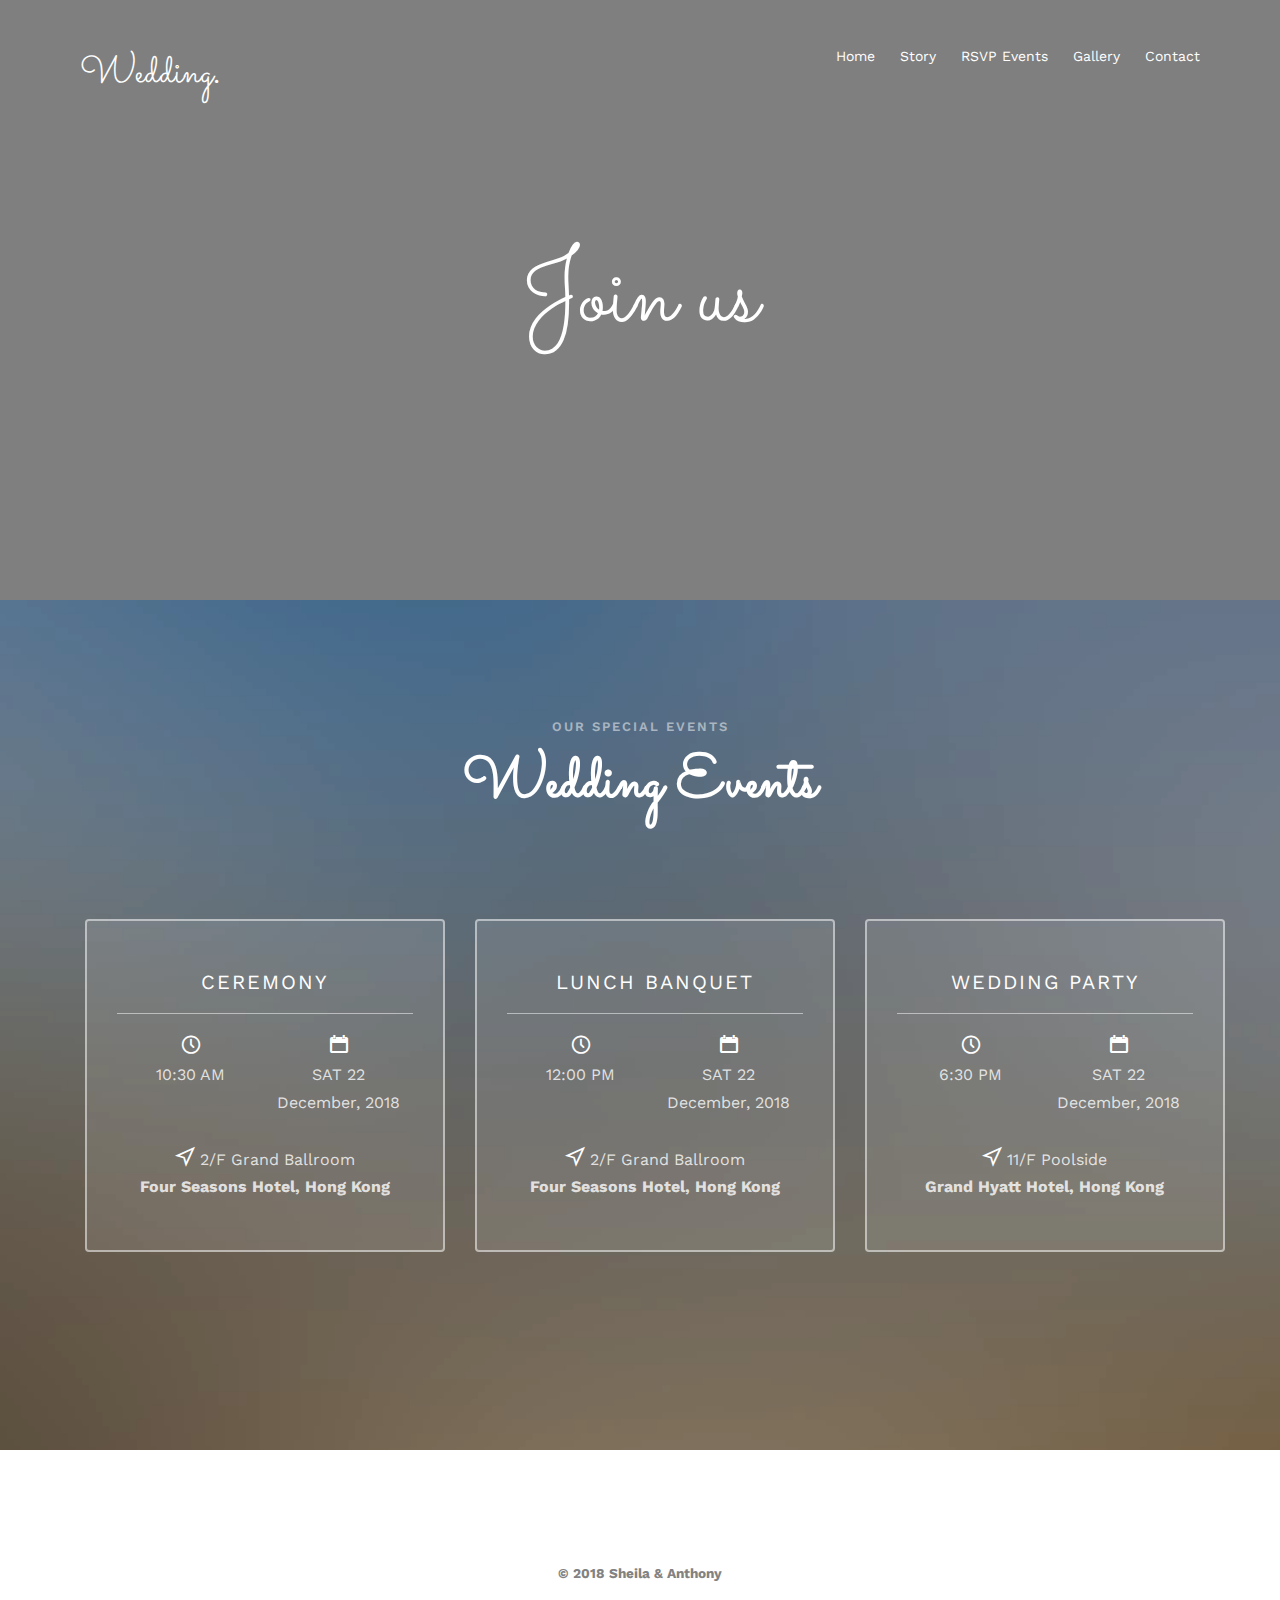
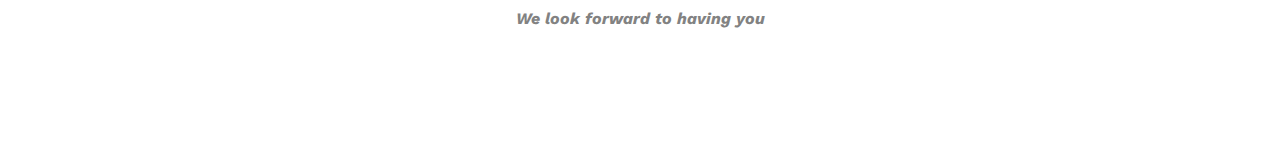
<file: family.html>
<!DOCTYPE html>
<!--[if lt IE 7]>      <html class="no-js lt-ie9 lt-ie8 lt-ie7"> <![endif]-->
<!--[if IE 7]>         <html class="no-js lt-ie9 lt-ie8"> <![endif]-->
<!--[if IE 8]>         <html class="no-js lt-ie9"> <![endif]-->
<!--[if gt IE 8]><!--> <html class="no-js"> <!--<![endif]-->
	<head>
	<meta charset="utf-8">
	<meta http-equiv="X-UA-Compatible" content="IE=edge">
	<title>Wedding &mdash; 100% Free Fully Responsive HTML5 Template by FREEHTML5.co</title>
	<meta name="viewport" content="width=device-width, initial-scale=1">
	<meta name="description" content="Free HTML5 Template by FREEHTML5.CO" />
	<meta name="keywords" content="free html5, free template, free bootstrap, html5, css3, mobile first, responsive" />
	<meta name="author" content="FREEHTML5.CO" />

  <!-- 
	//////////////////////////////////////////////////////

	FREE HTML5 TEMPLATE 
	DESIGNED & DEVELOPED by FREEHTML5.CO
		
	Website: 		http://freehtml5.co/
	Email: 			info@freehtml5.co
	Twitter: 		http://twitter.com/fh5co
	Facebook: 		https://www.facebook.com/fh5co

	//////////////////////////////////////////////////////
	 -->

  	<!-- Facebook and Twitter integration -->
	<meta property="og:title" content=""/>
	<meta property="og:image" content=""/>
	<meta property="og:url" content=""/>
	<meta property="og:site_name" content=""/>
	<meta property="og:description" content=""/>
	<meta name="twitter:title" content="" />
	<meta name="twitter:image" content="" />
	<meta name="twitter:url" content="" />
	<meta name="twitter:card" content="" />

	<link href='https://fonts.googleapis.com/css?family=Work+Sans:400,300,600,400italic,700' rel='stylesheet' type='text/css'>
	<link href="https://fonts.googleapis.com/css?family=Sacramento" rel="stylesheet">
	
	<!-- Animate.css -->
	<link rel="stylesheet" href="css/animate.css">
	<!-- Icomoon Icon Fonts-->
	<link rel="stylesheet" href="css/icomoon.css">
	<!-- Bootstrap  -->
	<link rel="stylesheet" href="css/bootstrap.css">

	<!-- Magnific Popup -->
	<link rel="stylesheet" href="css/magnific-popup.css">

	<!-- Owl Carousel  -->
	<link rel="stylesheet" href="css/owl.carousel.min.css">
	<link rel="stylesheet" href="css/owl.theme.default.min.css">

	<!-- Theme style  -->
	<link rel="stylesheet" href="css/style.css">

	<!-- Modernizr JS -->
	<script src="js/modernizr-2.6.2.min.js"></script>
	<!-- FOR IE9 below -->
	<!--[if lt IE 9]>
	<script src="js/respond.min.js"></script>
	<![endif]-->

	</head>
	<body>
		
	<div class="fh5co-loader"></div>
	
	<div id="page">
	<nav class="fh5co-nav" role="navigation">
		<div class="container">
			<div class="row">
				<div class="col-xs-2">
					<div id="fh5co-logo"><a href="index.html">Wedding<strong>.</strong></a></div>
				</div>
				<div class="col-xs-10 text-right menu-1">
					<ul>
						<li class="active"><a href="index.html">Home</a></li>
						<li><a href="about.html">Story</a></li>
						<li class="has-dropdown">
							<a>RSVP Events</a>
							<ul class="dropdown">
								<li><a href="family.html">Family & Relatives</a></li>
								<li><a href="friends.html">Friends</a></li>
							</ul>
						</li>
						<li class="has-dropdown">
							<a href="gallery.html">Gallery</a>
							<ul class="dropdown">
								<li><a href="#">HTML5</a></li>
								<li><a href="#">CSS3</a></li>
								<li><a href="#">Sass</a></li>
								<li><a href="#">jQuery</a></li>
							</ul>
						</li>
						<li><a href="contact.html">Contact</a></li>
					</ul>
				</div>
			</div>
			
		</div>
	</nav>
	

	<header id="fh5co-header" class="fh5co-cover fh5co-cover-sm" role="banner" style="background-image:url(https://drive.google.com/uc?id=1tlRwJsjH0W9tLHU9n5lKNddTLAmIOFMe);">
			<div class="overlay"></div>
			<div class="fh5co-container">
				<div class="row">
					<div class="col-md-8 col-md-offset-2 text-center">
						<div class="display-t">
							<div class="display-tc animate-box" data-animate-effect="fadeIn">
								<h1>Join us</h1>
								
							</div>
						</div>
					</div>
				</div>
			</div>
		</header>



<div id="fh5co-event" class="fh5co-bg" style="background-image:url(images/img_bg_3.jpg);">
		<div class="overlay"></div>
		<div class="container">
			<div class="row">
				<div class="col-md-8 col-md-offset-2 text-center fh5co-heading animate-box">
					<span>Our Special Events</span>
					<h2>Wedding Events</h2>
				</div>
			</div>
			<div class="container">
			<div class="row">
				<div class="display-t">
					<div class="display-tc">
						<div class="col-md-offset-0 col-sm-offset-0">
							<!-- this is for Ceremony -->
							<div class="col-md-4 col-sm-4 text-center">
								<div class="event-wrap animate-box">
									<h2></h2>
									<h3>Ceremony</h3>
									<div class="event-col">
										<i class="icon-clock"></i>
										<span>10:30 AM</span>
									</div>
									<div class="event-col">
										<i class="icon-calendar"></i>
										<span>SAT 22</span>
										<span>December, 2018</span>
									</div>
									<p><i class="icon-location"></i> 2/F Grand Ballroom <br> 
										<b>Four Seasons Hotel, Hong Kong</b></p>
								</div>
								</div>
							</div>
							<!-- this is for Lunch -->
							<div class="col-md-4 col-sm-4 text-center">
								<div class="event-wrap animate-box">
									<h2></h2>
									<h3>Lunch Banquet</h3>
									<div class="event-col">
										<i class="icon-clock"></i>
										<span>12:00 PM</span>
									</div>
									<div class="event-col">
										<i class="icon-calendar"></i>
										<span>SAT 22</span>
										<span>December, 2018</span>
									</div>
									<p><i class="icon-location"></i> 2/F Grand Ballroom <br> 
									<b>Four Seasons Hotel, Hong Kong</b></p>
								</div>
							</div>
							<!--this is for wedding party-->
							<div class="col-md-4 col-sm-4 text-center">
								<div class="event-wrap animate-box">
									<h2></h2>
									<h3>Wedding Party</h3>
									<div class="event-col">
										<i class="icon-clock"></i>
										<span>6:30 PM</span>
									</div>
									<div class="event-col">
										<i class="icon-calendar"></i>
										<span>SAT 22</span>
										<span>December, 2018</span>
									</div>
									<p><i class="icon-location"></i> 11/F Poolside <br><B>Grand Hyatt Hotel, Hong Kong</p>
								</div>
							</div>
						
						</div>
					</div>
				</div>
			</div>
		</div>
	</div>

<div class="cognito">
<script src="https://services.cognitoforms.com/s/5Q0jUjoZ3U-lI0jDpMARdg"></script>
<script>Cognito.load("forms", { id: "1" });</script>
</div>

	<footer id="fh5co-footer" role="banner" style="background-image:url(https://drive.google.com/uc?id=1qDkqjWNn4PomM08MVDaw-mzto94ptLuJ);" data-stellar-background-ratio="0.5">
		<div class="container">
			<div class="row copyright">
				<div class="col-md-12 text-center">	
					<p>
						<small class="block">&copy; 2018 Sheila & Anthony</small> 
						<p><i>We look forward to having you</i></p>
						
					</p>
					</div>
			</div>

		</div>
	</footer>
	</div>

	<div class="gototop js-top">
		<a href="#" class="js-gotop"><i class="icon-arrow-up"></i></a>
	</div>
	
	<!-- jQuery -->
	<script src="js/jquery.min.js"></script>
	<!-- jQuery Easing -->
	<script src="js/jquery.easing.1.3.js"></script>
	<!-- Bootstrap -->
	<script src="js/bootstrap.min.js"></script>
	<!-- Waypoints -->
	<script src="js/jquery.waypoints.min.js"></script>
	<!-- Carousel -->
	<script src="js/owl.carousel.min.js"></script>
	<!-- countTo -->
	<script src="js/jquery.countTo.js"></script>

	<!-- Stellar -->
	<script src="js/jquery.stellar.min.js"></script>
	<!-- Magnific Popup -->
	<script src="js/jquery.magnific-popup.min.js"></script>
	<script src="js/magnific-popup-options.js"></script>

	<!-- // <script src="https://cdnjs.cloudflare.com/ajax/libs/prism/0.0.1/prism.min.js"></script> -->
	<script src="js/simplyCountdown.js"></script>
	<!-- Main -->
	<script src="js/main.js"></script>

	<script>
    // var d = new Date(new Date().getTime() + 200 * 120 * 120 * 2000);
    var d = new Date('2018-12-22T10:30+08:00')

    // default example
    simplyCountdown('.simply-countdown-one', {
        year: d.getFullYear(),
        month: d.getMonth() + 1,
        day: d.getDate()
    });

    //jQuery example
    $('#simply-countdown-losange').simplyCountdown({
        year: d.getFullYear(),
        month: d.getMonth() + 1,
        day: d.getDate(),
        enableUtc: false
    });
</script>

	</body>
</html>
</file>
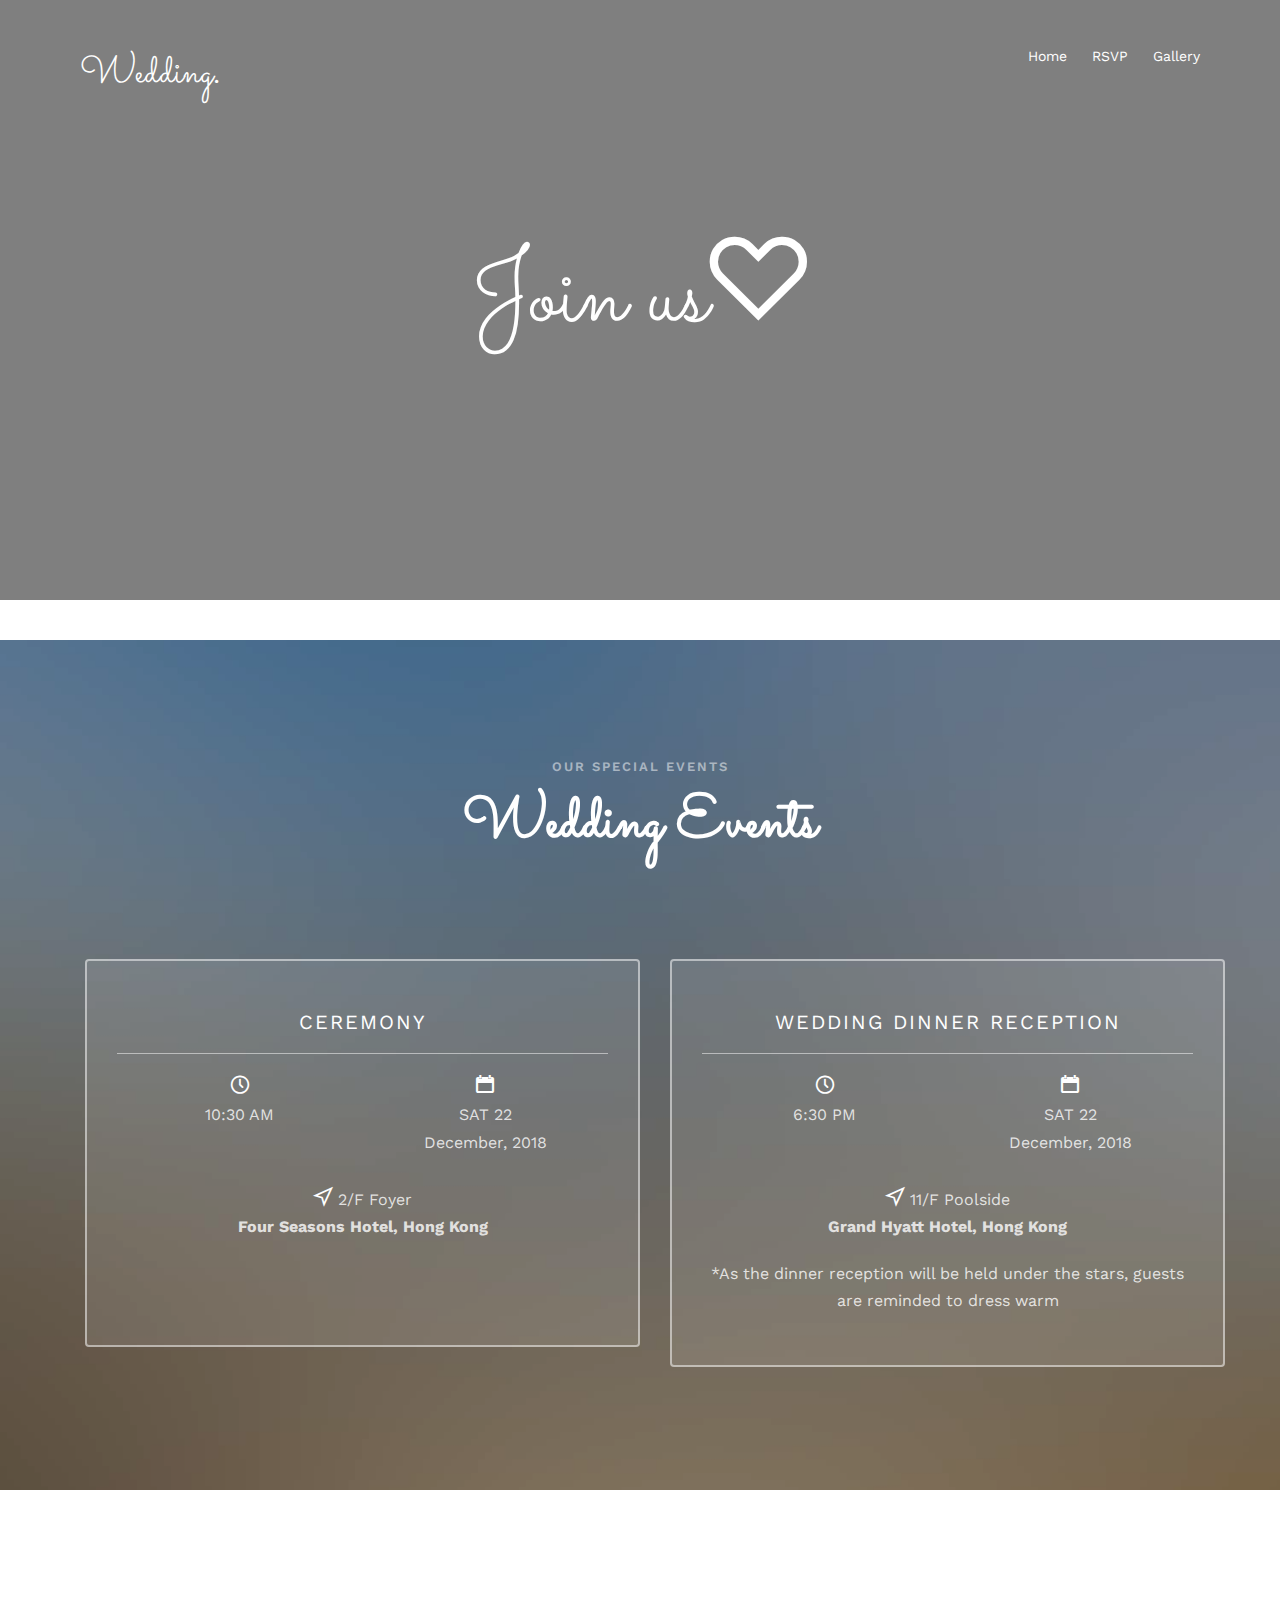
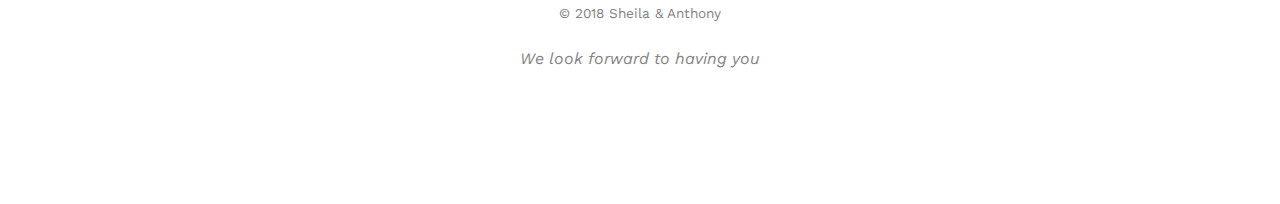
<file: rsvp.html>
<!DOCTYPE html>
<!--[if lt IE 7]>      <html class="no-js lt-ie9 lt-ie8 lt-ie7"> <![endif]-->
<!--[if IE 7]>         <html class="no-js lt-ie9 lt-ie8"> <![endif]-->
<!--[if IE 8]>         <html class="no-js lt-ie9"> <![endif]-->
<!--[if gt IE 8]><!--> <html class="no-js"> <!--<![endif]-->
	<head>
	<meta charset="utf-8">
	<meta http-equiv="X-UA-Compatible" content="IE=edge">
	<title>Sheila & Anthony's wedding</title>
	<meta name="viewport" content="width=device-width, initial-scale=1">
	<meta name="description" content="Sheila & Anthony's wedding" />
	<meta name="keywords" content="Sheila & Anthony's wedding" />
	<meta name="author" content="Doris Chong" />

  <!-- 
	//////////////////////////////////////////////////////

	FREE HTML5 TEMPLATE 
	DESIGNED & DEVELOPED by FREEHTML5.CO
		
	Website: 		http://freehtml5.co/
	Email: 			info@freehtml5.co
	Twitter: 		http://twitter.com/fh5co
	Facebook: 		https://www.facebook.com/fh5co

	//////////////////////////////////////////////////////
	 -->

  	<!-- Facebook and Twitter integration -->
	<meta property="og:title" content=""/>
	<meta property="og:image" content=""/>
	<meta property="og:url" content=""/>
	<meta property="og:site_name" content=""/>
	<meta property="og:description" content=""/>
	<meta name="twitter:title" content="" />
	<meta name="twitter:image" content="" />
	<meta name="twitter:url" content="" />
	<meta name="twitter:card" content="" />

	<link href='https://fonts.googleapis.com/css?family=Work+Sans:400,300,600,400italic,700' rel='stylesheet' type='text/css'>
	<link href="https://fonts.googleapis.com/css?family=Sacramento" rel="stylesheet">
	
	<!-- Animate.css -->
	<link rel="stylesheet" href="css/animate.css">
	<!-- Icomoon Icon Fonts-->
	<link rel="stylesheet" href="css/icomoon.css">
	<!-- Bootstrap  -->
	<link rel="stylesheet" href="css/bootstrap.css">

	<!-- Magnific Popup -->
	<link rel="stylesheet" href="css/magnific-popup.css">

	<!-- Owl Carousel  -->
	<link rel="stylesheet" href="css/owl.carousel.min.css">
	<link rel="stylesheet" href="css/owl.theme.default.min.css">

	<!-- Theme style  -->
	<link rel="stylesheet" href="css/style.css">

	<!-- Modernizr JS -->
	<script src="js/modernizr-2.6.2.min.js"></script>
	<!-- FOR IE9 below -->
	<!--[if lt IE 9]>
	<script src="js/respond.min.js"></script>
	<![endif]-->

	</head>
	<body>
		
	<div class="fh5co-loader"></div>
	
	<div id="page">
	<nav class="fh5co-nav" role="navigation">
		<div class="container">
			<div class="row">
				<div class="col-xs-2">
					<div id="fh5co-logo"><a href="index.html">Wedding<strong>.</strong></a></div>
				</div>
				<div class="col-xs-10 text-right menu-1">
					<ul>
						<li class="active"><a href="index.html">Home</a></li>
						<li><a href="rsvp.html">RSVP</a></li>
						<li class="has-dropdown">
							<a href="gallery.html">Gallery</a>
						</li>
					
					</ul>
				</div>
			</div>
			
		</div>
	</nav>


	<header id="fh5co-header" class="fh5co-cover fh5co-cover-sm" role="banner" style="background-image:url(https://drive.google.com/uc?id=1ao_sLeunnC7VwR-N-nJO9FGVa4K7dUzP);">
			<div class="overlay"></div>
			<div class="fh5co-container">
				<div class="row">
					<div class="col-md-8 col-md-offset-2 text-center">
						<div class="display-t">
							<div class="display-tc animate-box" data-animate-effect="fadeIn">
								<h1>Join us<i class="icon-heart"></i></h1>
								
							</div>
						</div>
					</div>
				</div>
			</div>
		</header>

<div class="cognito" style="padding-top: 40px;">
<script src="https://services.cognitoforms.com/s/5Q0jUjoZ3U-lI0jDpMARdg"></script>
<script>Cognito.load("forms", { id: "1" });</script>
</div>



<div id="fh5co-event" class="fh5co-bg" style="background-image:url(images/img_bg_3.jpg);">
		<div class="overlay"></div>
		<div class="container">
			<div class="row">
				<div class="col-md-8 col-md-offset-2 text-center fh5co-heading animate-box">
					<span>Our Special Events</span>
					<h2>Wedding Events</h2>
				</div>
			</div>
			<div class="container">
			<div class="row">
				<div class="display-t">
					<div class="display-tc">
						<div class="col-md-offset-0 col-sm-offset-0">
							<!-- this is for Ceremony -->
							<div class="col-md-6 col-sm-6 text-center">
								<div class="event-wrap animate-box">
									<h2></h2>
									<h3>Ceremony</h3>
									<div class="event-col">
										<i class="icon-clock"></i>
										<span>10:30 AM</span>
									</div>
									<div class="event-col">
										<i class="icon-calendar"></i>
										<span>SAT 22</span>
										<span>December, 2018</span>
									</div>
									<p><i class="icon-location"></i> 2/F Foyer <br> 
										<b>Four Seasons Hotel, Hong Kong</b></p>
										<br><br>
								</div>
								</div>
							</div>
							
							<!--this is for wedding party-->
							<div class="col-md-6 col-sm-6 text-center">
								<div class="event-wrap animate-box">
									<h2></h2>
									<h3>Wedding Dinner Reception</h3>
									<div class="event-col">
										<i class="icon-clock"></i>
										<span>6:30 PM</span>
									</div>
									<div class="event-col">
										<i class="icon-calendar"></i>
										<span>SAT 22</span>
										<span>December, 2018</span>
									</div>
									<p><i class="icon-location"></i> 11/F Poolside <br><b>Grand Hyatt Hotel, Hong Kong</b></p>
										<p>*As the dinner reception will be held under the stars, guests are reminded to dress warm</p>
								</div>
							</div>
						
						</div>
					</div>
				</div>
			</div>
		</div>
	</div>



	<footer id="fh5co-footer" role="banner" style="background-image:url(https://drive.google.com/uc?id=1qDkqjWNn4PomM08MVDaw-mzto94ptLuJ);" data-stellar-background-ratio="0.5">
		<div class="container">
			<div class="row copyright">
				<div class="col-md-12 text-center">	
					<p>
						<small class="block">&copy; 2018 Sheila & Anthony</small> 
						<p><i>We look forward to having you</i></p>
						
					</p>
					</div>
			</div>

		</div>
	</footer>
	</div>

	<div class="gototop js-top">
		<a href="#" class="js-gotop"><i class="icon-arrow-up"></i></a>
	</div>
	
	<!-- jQuery -->
	<script src="js/jquery.min.js"></script>
	<!-- jQuery Easing -->
	<script src="js/jquery.easing.1.3.js"></script>
	<!-- Bootstrap -->
	<script src="js/bootstrap.min.js"></script>
	<!-- Waypoints -->
	<script src="js/jquery.waypoints.min.js"></script>
	<!-- Carousel -->
	<script src="js/owl.carousel.min.js"></script>
	<!-- countTo -->
	<script src="js/jquery.countTo.js"></script>

	<!-- Stellar -->
	<script src="js/jquery.stellar.min.js"></script>
	<!-- Magnific Popup -->
	<script src="js/jquery.magnific-popup.min.js"></script>
	<script src="js/magnific-popup-options.js"></script>

	<!-- // <script src="https://cdnjs.cloudflare.com/ajax/libs/prism/0.0.1/prism.min.js"></script> -->
	<script src="js/simplyCountdown.js"></script>
	<!-- Main -->
	<script src="js/main.js"></script>

	<script>
    // var d = new Date(new Date().getTime() + 200 * 120 * 120 * 2000);
    var d = new Date('2018-12-22T10:30+08:00')

    // default example
    simplyCountdown('.simply-countdown-one', {
        year: d.getFullYear(),
        month: d.getMonth() + 1,
        day: d.getDate()
    });

    //jQuery example
    $('#simply-countdown-losange').simplyCountdown({
        year: d.getFullYear(),
        month: d.getMonth() + 1,
        day: d.getDate(),
        enableUtc: false
    });
</script>

	</body>
</html>
</file>
<file: css/icomoon.css>
@font-face {
  font-family: 'icomoon';
  src:  url('../fonts/icomoon/icomoon.eot?6iuir');
  src:  url('../fonts/icomoon/icomoon.eot?6iuir#iefix') format('embedded-opentype'),
    url('../fonts/icomoon/icomoon.ttf?6iuir') format('truetype'),
    url('../fonts/icomoon/icomoon.woff?6iuir') format('woff'),
    url('../fonts/icomoon/icomoon.svg?6iuir#icomoon') format('svg');
  font-weight: normal;
  font-style: normal;
}

[class^="icon-"], [class*=" icon-"] {
  /* use !important to prevent issues with browser extensions that change fonts */
  font-family: 'icomoon' !important;
  speak: none;
  font-style: normal;
  font-weight: normal;
  font-variant: normal;
  text-transform: none;
  line-height: 1;

  /* Better Font Rendering =========== */
  -webkit-font-smoothing: antialiased;
  -moz-osx-font-smoothing: grayscale;
}

.icon-eye:before {
  content: "\e000";
}
.icon-paper-clip:before {
  content: "\e001";
}
.icon-mail:before {
  content: "\e002";
}
.icon-toggle:before {
  content: "\e003";
}
.icon-layout:before {
  content: "\e004";
}
.icon-link:before {
  content: "\e005";
}
.icon-bell:before {
  content: "\e006";
}
.icon-lock:before {
  content: "\e007";
}
.icon-unlock:before {
  content: "\e008";
}
.icon-ribbon:before {
  content: "\e009";
}
.icon-image:before {
  content: "\e010";
}
.icon-signal:before {
  content: "\e011";
}
.icon-target:before {
  content: "\e012";
}
.icon-clipboard:before {
  content: "\e013";
}
.icon-clock:before {
  content: "\e014";
}
.icon-watch:before {
  content: "\e015";
}
.icon-air-play:before {
  content: "\e016";
}
.icon-camera:before {
  content: "\e017";
}
.icon-video:before {
  content: "\e018";
}
.icon-disc:before {
  content: "\e019";
}
.icon-printer:before {
  content: "\e020";
}
.icon-monitor:before {
  content: "\e021";
}
.icon-server:before {
  content: "\e022";
}
.icon-cog:before {
  content: "\e023";
}
.icon-heart:before {
  content: "\e024";
}
.icon-paragraph:before {
  content: "\e025";
}
.icon-align-justify:before {
  content: "\e026";
}
.icon-align-left:before {
  content: "\e027";
}
.icon-align-center:before {
  content: "\e028";
}
.icon-align-right:before {
  content: "\e029";
}
.icon-book:before {
  content: "\e030";
}
.icon-layers:before {
  content: "\e031";
}
.icon-stack:before {
  content: "\e032";
}
.icon-stack-2:before {
  content: "\e033";
}
.icon-paper:before {
  content: "\e034";
}
.icon-paper-stack:before {
  content: "\e035";
}
.icon-search:before {
  content: "\e036";
}
.icon-zoom-in:before {
  content: "\e037";
}
.icon-zoom-out:before {
  content: "\e038";
}
.icon-reply:before {
  content: "\e039";
}
.icon-circle-plus:before {
  content: "\e040";
}
.icon-circle-minus:before {
  content: "\e041";
}
.icon-circle-check:before {
  content: "\e042";
}
.icon-circle-cross:before {
  content: "\e043";
}
.icon-square-plus:before {
  content: "\e044";
}
.icon-square-minus:before {
  content: "\e045";
}
.icon-square-check:before {
  content: "\e046";
}
.icon-square-cross:before {
  content: "\e047";
}
.icon-microphone:before {
  content: "\e048";
}
.icon-record:before {
  content: "\e049";
}
.icon-skip-back:before {
  content: "\e050";
}
.icon-rewind:before {
  content: "\e051";
}
.icon-play:before {
  content: "\e052";
}
.icon-pause:before {
  content: "\e053";
}
.icon-stop:before {
  content: "\e054";
}
.icon-fast-forward:before {
  content: "\e055";
}
.icon-skip-forward:before {
  content: "\e056";
}
.icon-shuffle:before {
  content: "\e057";
}
.icon-repeat:before {
  content: "\e058";
}
.icon-folder:before {
  content: "\e059";
}
.icon-umbrella:before {
  content: "\e060";
}
.icon-moon:before {
  content: "\e061";
}
.icon-thermometer:before {
  content: "\e062";
}
.icon-drop:before {
  content: "\e063";
}
.icon-sun:before {
  content: "\e064";
}
.icon-cloud:before {
  content: "\e065";
}
.icon-cloud-upload:before {
  content: "\e066";
}
.icon-cloud-download:before {
  content: "\e067";
}
.icon-upload:before {
  content: "\e068";
}
.icon-download:before {
  content: "\e069";
}
.icon-location:before {
  content: "\e070";
}
.icon-location-2:before {
  content: "\e071";
}
.icon-map:before {
  content: "\e072";
}
.icon-battery:before {
  content: "\e073";
}
.icon-head:before {
  content: "\e074";
}
.icon-briefcase:before {
  content: "\e075";
}
.icon-speech-bubble:before {
  content: "\e076";
}
.icon-anchor:before {
  content: "\e077";
}
.icon-globe:before {
  content: "\e078";
}
.icon-box:before {
  content: "\e079";
}
.icon-reload:before {
  content: "\e080";
}
.icon-share:before {
  content: "\e081";
}
.icon-marquee:before {
  content: "\e082";
}
.icon-marquee-plus:before {
  content: "\e083";
}
.icon-marquee-minus:before {
  content: "\e084";
}
.icon-tag:before {
  content: "\e085";
}
.icon-power:before {
  content: "\e086";
}
.icon-command:before {
  content: "\e087";
}
.icon-alt:before {
  content: "\e088";
}
.icon-esc:before {
  content: "\e089";
}
.icon-bar-graph:before {
  content: "\e090";
}
.icon-bar-graph-2:before {
  content: "\e091";
}
.icon-pie-graph:before {
  content: "\e092";
}
.icon-star:before {
  content: "\e093";
}
.icon-arrow-left:before {
  content: "\e094";
}
.icon-arrow-right:before {
  content: "\e095";
}
.icon-arrow-up:before {
  content: "\e096";
}
.icon-arrow-down:before {
  content: "\e097";
}
.icon-volume:before {
  content: "\e098";
}
.icon-mute:before {
  content: "\e099";
}
.icon-content-right:before {
  content: "\e100";
}
.icon-content-left:before {
  content: "\e101";
}
.icon-grid:before {
  content: "\e102";
}
.icon-grid-2:before {
  content: "\e103";
}
.icon-columns:before {
  content: "\e104";
}
.icon-loader:before {
  content: "\e105";
}
.icon-bag:before {
  content: "\e106";
}
.icon-ban:before {
  content: "\e107";
}
.icon-flag:before {
  content: "\e108";
}
.icon-trash:before {
  content: "\e109";
}
.icon-expand:before {
  content: "\e110";
}
.icon-contract:before {
  content: "\e111";
}
.icon-maximize:before {
  content: "\e112";
}
.icon-minimize:before {
  content: "\e113";
}
.icon-plus:before {
  content: "\e114";
}
.icon-minus:before {
  content: "\e115";
}
.icon-check:before {
  content: "\e116";
}
.icon-cross:before {
  content: "\e117";
}
.icon-move:before {
  content: "\e118";
}
.icon-delete:before {
  content: "\e119";
}
.icon-menu:before {
  content: "\e120";
}
.icon-archive:before {
  content: "\e121";
}
.icon-inbox:before {
  content: "\e122";
}
.icon-outbox:before {
  content: "\e123";
}
.icon-file:before {
  content: "\e124";
}
.icon-file-add:before {
  content: "\e125";
}
.icon-file-subtract:before {
  content: "\e126";
}
.icon-help:before {
  content: "\e127";
}
.icon-open:before {
  content: "\e128";
}
.icon-ellipsis:before {
  content: "\e129";
}
.icon-add-to-list:before {
  content: "\e900";
}
.icon-classic-computer:before {
  content: "\e901";
}
.icon-controller-fast-backward:before {
  content: "\e902";
}
.icon-creative-commons-attribution:before {
  content: "\e903";
}
.icon-creative-commons-noderivs:before {
  content: "\e904";
}
.icon-creative-commons-noncommercial-eu:before {
  content: "\e905";
}
.icon-creative-commons-noncommercial-us:before {
  content: "\e906";
}
.icon-creative-commons-public-domain:before {
  content: "\e907";
}
.icon-creative-commons-remix:before {
  content: "\e908";
}
.icon-creative-commons-share:before {
  content: "\e909";
}
.icon-creative-commons-sharealike:before {
  content: "\e90a";
}
.icon-creative-commons:before {
  content: "\e90b";
}
.icon-document-landscape:before {
  content: "\e90c";
}
.icon-remove-user:before {
  content: "\e90d";
}
.icon-warning:before {
  content: "\e90e";
}
.icon-arrow-bold-down:before {
  content: "\e90f";
}
.icon-arrow-bold-left:before {
  content: "\e910";
}
.icon-arrow-bold-right:before {
  content: "\e911";
}
.icon-arrow-bold-up:before {
  content: "\e912";
}
.icon-arrow-down2:before {
  content: "\e913";
}
.icon-arrow-left2:before {
  content: "\e914";
}
.icon-arrow-long-down:before {
  content: "\e915";
}
.icon-arrow-long-left:before {
  content: "\e916";
}
.icon-arrow-long-right:before {
  content: "\e917";
}
.icon-arrow-long-up:before {
  content: "\e918";
}
.icon-arrow-right2:before {
  content: "\e919";
}
.icon-arrow-up2:before {
  content: "\e91a";
}
.icon-arrow-with-circle-down:before {
  content: "\e91b";
}
.icon-arrow-with-circle-left:before {
  content: "\e91c";
}
.icon-arrow-with-circle-right:before {
  content: "\e91d";
}
.icon-arrow-with-circle-up:before {
  content: "\e91e";
}
.icon-bookmark:before {
  content: "\e91f";
}
.icon-bookmarks:before {
  content: "\e920";
}
.icon-chevron-down:before {
  content: "\e921";
}
.icon-chevron-left:before {
  content: "\e922";
}
.icon-chevron-right:before {
  content: "\e923";
}
.icon-chevron-small-down:before {
  content: "\e924";
}
.icon-chevron-small-left:before {
  content: "\e925";
}
.icon-chevron-small-right:before {
  content: "\e926";
}
.icon-chevron-small-up:before {
  content: "\e927";
}
.icon-chevron-thin-down:before {
  content: "\e928";
}
.icon-chevron-thin-left:before {
  content: "\e929";
}
.icon-chevron-thin-right:before {
  content: "\e92a";
}
.icon-chevron-thin-up:before {
  content: "\e92b";
}
.icon-chevron-up:before {
  content: "\e92c";
}
.icon-chevron-with-circle-down:before {
  content: "\e92d";
}
.icon-chevron-with-circle-left:before {
  content: "\e92e";
}
.icon-chevron-with-circle-right:before {
  content: "\e92f";
}
.icon-chevron-with-circle-up:before {
  content: "\e930";
}
.icon-cloud2:before {
  content: "\e931";
}
.icon-controller-fast-forward:before {
  content: "\e932";
}
.icon-controller-jump-to-start:before {
  content: "\e933";
}
.icon-controller-next:before {
  content: "\e934";
}
.icon-controller-paus:before {
  content: "\e935";
}
.icon-controller-play:before {
  content: "\e936";
}
.icon-controller-record:before {
  content: "\e937";
}
.icon-controller-stop:before {
  content: "\e938";
}
.icon-controller-volume:before {
  content: "\e939";
}
.icon-dot-single:before {
  content: "\e93a";
}
.icon-dots-three-horizontal:before {
  content: "\e93b";
}
.icon-dots-three-vertical:before {
  content: "\e93c";
}
.icon-dots-two-horizontal:before {
  content: "\e93d";
}
.icon-dots-two-vertical:before {
  content: "\e93e";
}
.icon-download2:before {
  content: "\e93f";
}
.icon-emoji-flirt:before {
  content: "\e940";
}
.icon-flow-branch:before {
  content: "\e941";
}
.icon-flow-cascade:before {
  content: "\e942";
}
.icon-flow-line:before {
  content: "\e943";
}
.icon-flow-parallel:before {
  content: "\e944";
}
.icon-flow-tree:before {
  content: "\e945";
}
.icon-install:before {
  content: "\e946";
}
.icon-layers2:before {
  content: "\e947";
}
.icon-open-book:before {
  content: "\e948";
}
.icon-resize-100:before {
  content: "\e949";
}
.icon-resize-full-screen:before {
  content: "\e94a";
}
.icon-save:before {
  content: "\e94b";
}
.icon-select-arrows:before {
  content: "\e94c";
}
.icon-sound-mute:before {
  content: "\e94d";
}
.icon-sound:before {
  content: "\e94e";
}
.icon-trash2:before {
  content: "\e94f";
}
.icon-triangle-down:before {
  content: "\e950";
}
.icon-triangle-left:before {
  content: "\e951";
}
.icon-triangle-right:before {
  content: "\e952";
}
.icon-triangle-up:before {
  content: "\e953";
}
.icon-uninstall:before {
  content: "\e954";
}
.icon-upload-to-cloud:before {
  content: "\e955";
}
.icon-upload2:before {
  content: "\e956";
}
.icon-add-user:before {
  content: "\e957";
}
.icon-address:before {
  content: "\e958";
}
.icon-adjust:before {
  content: "\e959";
}
.icon-air:before {
  content: "\e95a";
}
.icon-aircraft-landing:before {
  content: "\e95b";
}
.icon-aircraft-take-off:before {
  content: "\e95c";
}
.icon-aircraft:before {
  content: "\e95d";
}
.icon-align-bottom:before {
  content: "\e95e";
}
.icon-align-horizontal-middle:before {
  content: "\e95f";
}
.icon-align-left2:before {
  content: "\e960";
}
.icon-align-right2:before {
  content: "\e961";
}
.icon-align-top:before {
  content: "\e962";
}
.icon-align-vertical-middle:before {
  content: "\e963";
}
.icon-archive2:before {
  content: "\e964";
}
.icon-area-graph:before {
  content: "\e965";
}
.icon-attachment:before {
  content: "\e966";
}
.icon-awareness-ribbon:before {
  content: "\e967";
}
.icon-back-in-time:before {
  content: "\e968";
}
.icon-back:before {
  content: "\e969";
}
.icon-bar-graph2:before {
  content: "\e96a";
}
.icon-battery2:before {
  content: "\e96b";
}
.icon-beamed-note:before {
  content: "\e96c";
}
.icon-bell2:before {
  content: "\e96d";
}
.icon-blackboard:before {
  content: "\e96e";
}
.icon-block:before {
  content: "\e96f";
}
.icon-book2:before {
  content: "\e970";
}
.icon-bowl:before {
  content: "\e971";
}
.icon-box2:before {
  content: "\e972";
}
.icon-briefcase2:before {
  content: "\e973";
}
.icon-browser:before {
  content: "\e974";
}
.icon-brush:before {
  content: "\e975";
}
.icon-bucket:before {
  content: "\e976";
}
.icon-cake:before {
  content: "\e977";
}
.icon-calculator:before {
  content: "\e978";
}
.icon-calendar:before {
  content: "\e979";
}
.icon-camera2:before {
  content: "\e97a";
}
.icon-ccw:before {
  content: "\e97b";
}
.icon-chat:before {
  content: "\e97c";
}
.icon-check2:before {
  content: "\e97d";
}
.icon-circle-with-cross:before {
  content: "\e97e";
}
.icon-circle-with-minus:before {
  content: "\e97f";
}
.icon-circle-with-plus:before {
  content: "\e980";
}
.icon-circle:before {
  content: "\e981";
}
.icon-circular-graph:before {
  content: "\e982";
}
.icon-clapperboard:before {
  content: "\e983";
}
.icon-clipboard2:before {
  content: "\e984";
}
.icon-clock2:before {
  content: "\e985";
}
.icon-code:before {
  content: "\e986";
}
.icon-cog2:before {
  content: "\e987";
}
.icon-colours:before {
  content: "\e988";
}
.icon-compass:before {
  content: "\e989";
}
.icon-copy:before {
  content: "\e98a";
}
.icon-credit-card:before {
  content: "\e98b";
}
.icon-credit:before {
  content: "\e98c";
}
.icon-cross2:before {
  content: "\e98d";
}
.icon-cup:before {
  content: "\e98e";
}
.icon-cw:before {
  content: "\e98f";
}
.icon-cycle:before {
  content: "\e990";
}
.icon-database:before {
  content: "\e991";
}
.icon-dial-pad:before {
  content: "\e992";
}
.icon-direction:before {
  content: "\e993";
}
.icon-document:before {
  content: "\e994";
}
.icon-documents:before {
  content: "\e995";
}
.icon-drink:before {
  content: "\e996";
}
.icon-drive:before {
  content: "\e997";
}
.icon-drop2:before {
  content: "\e998";
}
.icon-edit:before {
  content: "\e999";
}
.icon-email:before {
  content: "\e99a";
}
.icon-emoji-happy:before {
  content: "\e99b";
}
.icon-emoji-neutral:before {
  content: "\e99c";
}
.icon-emoji-sad:before {
  content: "\e99d";
}
.icon-erase:before {
  content: "\e99e";
}
.icon-eraser:before {
  content: "\e99f";
}
.icon-export:before {
  content: "\e9a0";
}
.icon-eye2:before {
  content: "\e9a1";
}
.icon-feather:before {
  content: "\e9a2";
}
.icon-flag2:before {
  content: "\e9a3";
}
.icon-flash:before {
  content: "\e9a4";
}
.icon-flashlight:before {
  content: "\e9a5";
}
.icon-flat-brush:before {
  content: "\e9a6";
}
.icon-folder-images:before {
  content: "\e9a7";
}
.icon-folder-music:before {
  content: "\e9a8";
}
.icon-folder-video:before {
  content: "\e9a9";
}
.icon-folder2:before {
  content: "\e9aa";
}
.icon-forward:before {
  content: "\e9ab";
}
.icon-funnel:before {
  content: "\e9ac";
}
.icon-game-controller:before {
  content: "\e9ad";
}
.icon-gauge:before {
  content: "\e9ae";
}
.icon-globe2:before {
  content: "\e9af";
}
.icon-graduation-cap:before {
  content: "\e9b0";
}
.icon-grid2:before {
  content: "\e9b1";
}
.icon-hair-cross:before {
  content: "\e9b2";
}
.icon-hand:before {
  content: "\e9b3";
}
.icon-heart-outlined:before {
  content: "\e9b4";
}
.icon-heart2:before {
  content: "\e9b5";
}
.icon-help-with-circle:before {
  content: "\e9b6";
}
.icon-help2:before {
  content: "\e9b7";
}
.icon-home:before {
  content: "\e9b8";
}
.icon-hour-glass:before {
  content: "\e9b9";
}
.icon-image-inverted:before {
  content: "\e9ba";
}
.icon-image2:before {
  content: "\e9bb";
}
.icon-images:before {
  content: "\e9bc";
}
.icon-inbox2:before {
  content: "\e9bd";
}
.icon-infinity:before {
  content: "\e9be";
}
.icon-info-with-circle:before {
  content: "\e9bf";
}
.icon-info:before {
  content: "\e9c0";
}
.icon-key:before {
  content: "\e9c1";
}
.icon-keyboard:before {
  content: "\e9c2";
}
.icon-lab-flask:before {
  content: "\e9c3";
}
.icon-landline:before {
  content: "\e9c4";
}
.icon-language:before {
  content: "\e9c5";
}
.icon-laptop:before {
  content: "\e9c6";
}
.icon-leaf:before {
  content: "\e9c7";
}
.icon-level-down:before {
  content: "\e9c8";
}
.icon-level-up:before {
  content: "\e9c9";
}
.icon-lifebuoy:before {
  content: "\e9ca";
}
.icon-light-bulb:before {
  content: "\e9cb";
}
.icon-light-down:before {
  content: "\e9cc";
}
.icon-light-up:before {
  content: "\e9cd";
}
.icon-line-graph:before {
  content: "\e9ce";
}
.icon-link2:before {
  content: "\e9cf";
}
.icon-list:before {
  content: "\e9d0";
}
.icon-location-pin:before {
  content: "\e9d1";
}
.icon-location2:before {
  content: "\e9d2";
}
.icon-lock-open:before {
  content: "\e9d3";
}
.icon-lock2:before {
  content: "\e9d4";
}
.icon-log-out:before {
  content: "\e9d5";
}
.icon-login:before {
  content: "\e9d6";
}
.icon-loop:before {
  content: "\e9d7";
}
.icon-magnet:before {
  content: "\e9d8";
}
.icon-magnifying-glass:before {
  content: "\e9d9";
}
.icon-mail2:before {
  content: "\e9da";
}
.icon-man:before {
  content: "\e9db";
}
.icon-map2:before {
  content: "\e9dc";
}
.icon-mask:before {
  content: "\e9dd";
}
.icon-medal:before {
  content: "\e9de";
}
.icon-megaphone:before {
  content: "\e9df";
}
.icon-menu2:before {
  content: "\e9e0";
}
.icon-message:before {
  content: "\e9e1";
}
.icon-mic:before {
  content: "\e9e2";
}
.icon-minus2:before {
  content: "\e9e3";
}
.icon-mobile:before {
  content: "\e9e4";
}
.icon-modern-mic:before {
  content: "\e9e5";
}
.icon-moon2:before {
  content: "\e9e6";
}
.icon-mouse:before {
  content: "\e9e7";
}
.icon-music:before {
  content: "\e9e8";
}
.icon-network:before {
  content: "\e9e9";
}
.icon-new-message:before {
  content: "\e9ea";
}
.icon-new:before {
  content: "\e9eb";
}
.icon-news:before {
  content: "\e9ec";
}
.icon-note:before {
  content: "\e9ed";
}
.icon-notification:before {
  content: "\e9ee";
}
.icon-old-mobile:before {
  content: "\e9ef";
}
.icon-old-phone:before {
  content: "\e9f0";
}
.icon-palette:before {
  content: "\e9f1";
}
.icon-paper-plane:before {
  content: "\e9f2";
}
.icon-pencil:before {
  content: "\e9f3";
}
.icon-phone:before {
  content: "\e9f4";
}
.icon-pie-chart:before {
  content: "\e9f5";
}
.icon-pin:before {
  content: "\e9f6";
}
.icon-plus2:before {
  content: "\e9f7";
}
.icon-popup:before {
  content: "\e9f8";
}
.icon-power-plug:before {
  content: "\e9f9";
}
.icon-price-ribbon:before {
  content: "\e9fa";
}
.icon-price-tag:before {
  content: "\e9fb";
}
.icon-print:before {
  content: "\e9fc";
}
.icon-progress-empty:before {
  content: "\e9fd";
}
.icon-progress-full:before {
  content: "\e9fe";
}
.icon-progress-one:before {
  content: "\e9ff";
}
.icon-progress-two:before {
  content: "\ea00";
}
.icon-publish:before {
  content: "\ea01";
}
.icon-quote:before {
  content: "\ea02";
}
.icon-radio:before {
  content: "\ea03";
}
.icon-reply-all:before {
  content: "\ea04";
}
.icon-reply2:before {
  content: "\ea05";
}
.icon-retweet:before {
  content: "\ea06";
}
.icon-rocket:before {
  content: "\ea07";
}
.icon-round-brush:before {
  content: "\ea08";
}
.icon-rss:before {
  content: "\ea09";
}
.icon-ruler:before {
  content: "\ea0a";
}
.icon-scissors:before {
  content: "\ea0b";
}
.icon-share-alternitive:before {
  content: "\ea0c";
}
.icon-share2:before {
  content: "\ea0d";
}
.icon-shareable:before {
  content: "\ea0e";
}
.icon-shield:before {
  content: "\ea0f";
}
.icon-shop:before {
  content: "\ea10";
}
.icon-shopping-bag:before {
  content: "\ea11";
}
.icon-shopping-basket:before {
  content: "\ea12";
}
.icon-shopping-cart:before {
  content: "\ea13";
}
.icon-shuffle2:before {
  content: "\ea14";
}
.icon-signal2:before {
  content: "\ea15";
}
.icon-sound-mix:before {
  content: "\ea16";
}
.icon-sports-club:before {
  content: "\ea17";
}
.icon-spreadsheet:before {
  content: "\ea18";
}
.icon-squared-cross:before {
  content: "\ea19";
}
.icon-squared-minus:before {
  content: "\ea1a";
}
.icon-squared-plus:before {
  content: "\ea1b";
}
.icon-star-outlined:before {
  content: "\ea1c";
}
.icon-star2:before {
  content: "\ea1d";
}
.icon-stopwatch:before {
  content: "\ea1e";
}
.icon-suitcase:before {
  content: "\ea1f";
}
.icon-swap:before {
  content: "\ea20";
}
.icon-sweden:before {
  content: "\ea21";
}
.icon-switch:before {
  content: "\ea22";
}
.icon-tablet:before {
  content: "\ea23";
}
.icon-tag2:before {
  content: "\ea24";
}
.icon-text-document-inverted:before {
  content: "\ea25";
}
.icon-text-document:before {
  content: "\ea26";
}
.icon-text:before {
  content: "\ea27";
}
.icon-thermometer2:before {
  content: "\ea28";
}
.icon-thumbs-down:before {
  content: "\ea29";
}
.icon-thumbs-up:before {
  content: "\ea2a";
}
.icon-thunder-cloud:before {
  content: "\ea2b";
}
.icon-ticket:before {
  content: "\ea2c";
}
.icon-time-slot:before {
  content: "\ea2d";
}
.icon-tools:before {
  content: "\ea2e";
}
.icon-traffic-cone:before {
  content: "\ea2f";
}
.icon-tree:before {
  content: "\ea30";
}
.icon-trophy:before {
  content: "\ea31";
}
.icon-tv:before {
  content: "\ea32";
}
.icon-typing:before {
  content: "\ea33";
}
.icon-unread:before {
  content: "\ea34";
}
.icon-untag:before {
  content: "\ea35";
}
.icon-user:before {
  content: "\ea36";
}
.icon-users:before {
  content: "\ea37";
}
.icon-v-card:before {
  content: "\ea38";
}
.icon-video2:before {
  content: "\ea39";
}
.icon-vinyl:before {
  content: "\ea3a";
}
.icon-voicemail:before {
  content: "\ea3b";
}
.icon-wallet:before {
  content: "\ea3c";
}
.icon-water:before {
  content: "\ea3d";
}
.icon-px-with-circle:before {
  content: "\ea3e";
}
.icon-px:before {
  content: "\ea3f";
}
.icon-basecamp:before {
  content: "\ea40";
}
.icon-behance:before {
  content: "\ea41";
}
.icon-creative-cloud:before {
  content: "\ea42";
}
.icon-dropbox:before {
  content: "\ea43";
}
.icon-evernote:before {
  content: "\ea44";
}
.icon-flattr:before {
  content: "\ea45";
}
.icon-foursquare:before {
  content: "\ea46";
}
.icon-google-drive:before {
  content: "\ea47";
}
.icon-google-hangouts:before {
  content: "\ea48";
}
.icon-grooveshark:before {
  content: "\ea49";
}
.icon-icloud:before {
  content: "\ea4a";
}
.icon-mixi:before {
  content: "\ea4b";
}
.icon-onedrive:before {
  content: "\ea4c";
}
.icon-paypal:before {
  content: "\ea4d";
}
.icon-picasa:before {
  content: "\ea4e";
}
.icon-qq:before {
  content: "\ea4f";
}
.icon-rdio-with-circle:before {
  content: "\ea50";
}
.icon-renren:before {
  content: "\ea51";
}
.icon-scribd:before {
  content: "\ea52";
}
.icon-sina-weibo:before {
  content: "\ea53";
}
.icon-skype-with-circle:before {
  content: "\ea54";
}
.icon-skype:before {
  content: "\ea55";
}
.icon-slideshare:before {
  content: "\ea56";
}
.icon-smashing:before {
  content: "\ea57";
}
.icon-soundcloud:before {
  content: "\ea58";
}
.icon-spotify-with-circle:before {
  content: "\ea59";
}
.icon-spotify:before {
  content: "\ea5a";
}
.icon-swarm:before {
  content: "\ea5b";
}
.icon-vine-with-circle:before {
  content: "\ea5c";
}
.icon-vine:before {
  content: "\ea5d";
}
.icon-vk-alternitive:before {
  content: "\ea5e";
}
.icon-vk-with-circle:before {
  content: "\ea5f";
}
.icon-vk:before {
  content: "\ea60";
}
.icon-xing-with-circle:before {
  content: "\ea61";
}
.icon-xing:before {
  content: "\ea62";
}
.icon-yelp:before {
  content: "\ea63";
}
.icon-dribbble-with-circle:before {
  content: "\ea64";
}
.icon-dribbble:before {
  content: "\ea65";
}
.icon-facebook-with-circle:before {
  content: "\ea66";
}
.icon-facebook:before {
  content: "\ea67";
}
.icon-flickr-with-circle:before {
  content: "\ea68";
}
.icon-flickr:before {
  content: "\ea69";
}
.icon-github-with-circle:before {
  content: "\ea6a";
}
.icon-github:before {
  content: "\ea6b";
}
.icon-google-with-circle:before {
  content: "\ea6c";
}
.icon-google:before {
  content: "\ea6d";
}
.icon-instagram-with-circle:before {
  content: "\ea6e";
}
.icon-instagram:before {
  content: "\ea6f";
}
.icon-lastfm-with-circle:before {
  content: "\ea70";
}
.icon-lastfm:before {
  content: "\ea71";
}
.icon-linkedin-with-circle:before {
  content: "\ea72";
}
.icon-linkedin:before {
  content: "\ea73";
}
.icon-pinterest-with-circle:before {
  content: "\ea74";
}
.icon-pinterest:before {
  content: "\ea75";
}
.icon-rdio:before {
  content: "\ea76";
}
.icon-stumbleupon-with-circle:before {
  content: "\ea77";
}
.icon-stumbleupon:before {
  content: "\ea78";
}
.icon-tumblr-with-circle:before {
  content: "\ea79";
}
.icon-tumblr:before {
  content: "\ea7a";
}
.icon-twitter-with-circle:before {
  content: "\ea7b";
}
.icon-twitter:before {
  content: "\ea7c";
}
.icon-vimeo-with-circle:before {
  content: "\ea7d";
}
.icon-vimeo:before {
  content: "\ea7e";
}
.icon-youtube-with-circle:before {
  content: "\ea7f";
}
.icon-youtube:before {
  content: "\ea80";
}
</file>
<file: css/style.css>
@font-face {
  font-family: 'icomoon';
  src: url("../fonts/icomoon/icomoon.eot?srf3rx");
  src: url("../fonts/icomoon/icomoon.eot?srf3rx#iefix") format("embedded-opentype"), url("../fonts/icomoon/icomoon.ttf?srf3rx") format("truetype"), url("../fonts/icomoon/icomoon.woff?srf3rx") format("woff"), url("../fonts/icomoon/icomoon.svg?srf3rx#icomoon") format("svg");
  font-weight: normal;
  font-style: normal;
}
/* =======================================================
*
* 	Template Style 
*
* ======================================================= */
body {
  font-family: "Work Sans", Arial, sans-serif;
  font-weight: 400;
  font-size: 16px;
  line-height: 1.7;
  color: #828282;
  background: #fff;
}

#page {
  position: relative;
  overflow-x: hidden;
  width: 100%;
  min-height: 400px !important;
  -webkit-transition: 0.5s;
  -o-transition: 0.5s;
  transition: 0.5s;
}
.offcanvas #page {
  overflow: hidden;
  position: absolute;
}
.offcanvas #page:after {
  -webkit-transition: 2s;
  -o-transition: 2s;
  transition: 2s;
  position: absolute;
  top: 0;
  right: 0;
  bottom: 0;
  left: 0;
  z-index: 101;
  background: rgba(0, 0, 0, 0.7);
  content: "";
}

a {
  color: #F14E95;
  -webkit-transition: 0.5s;
  -o-transition: 0.5s;
  transition: 0.5s;
}
a:hover, a:active, a:focus {
  color: #F14E95;
  outline: none;
  text-decoration: none;
}

p {
  margin-bottom: 20px;
}

h1, h2, h3, h4, h5, h6, figure {
  color: #000;
  font-family: "Work Sans", Arial, sans-serif;
  font-weight: 400;
  margin: 0 0 20px 0;
}

::-webkit-selection {
  color: #fff;
  background: #F14E95;
}

::-moz-selection {
  color: #fff;
  background: #F14E95;
}

::selection {
  color: #fff;
  background: #F14E95;
}

.fh5co-nav {
  position: absolute;
  top: 0;
  margin: 0;
  padding: 0;
  width: 100%;
  padding: 40px 0;
  z-index: 1001;
}
@media screen and (max-width: 768px) {
  .fh5co-nav {
    padding: 20px 0;
  }
}
.fh5co-nav #fh5co-logo {
  font-size: 40px;
  margin: 0;
  padding: 0;
    
  font-family: "Sacramento", Arial, serif;
}
.fh5co-nav a {
  padding: 5px 10px;
  color: #fff;
}
@media screen and (max-width: 768px) {
  .fh5co-nav .menu-1, .fh5co-nav .menu-2 {
    display: none;
  }
}
.fh5co-nav ul {
  padding: 0;
  margin: 2px 0 0 0;
}
.fh5co-nav ul li {
  padding: 0;
  margin: 0;
  list-style: none;
  display: inline;
}
.fh5co-nav ul li a {
  font-size: 14px;
  padding: 30px 10px;
  ;text-transform: uppercase
  color: rgba(255, 255, 255, 0.5);
  -webkit-transition: 0.5s;
  -o-transition: 0.5s;
  transition: 0.5s;
}
.fh5co-nav ul li a:hover, .fh5co-nav ul li a:focus, .fh5co-nav ul li a:active {
  color: white;
}
.fh5co-nav ul li.has-dropdown {
  position: relative;
}
.fh5co-nav ul li.has-dropdown .dropdown {
  width: 130px;
  -webkit-box-shadow: 0px 14px 33px -9px rgba(0, 0, 0, 0.75);
  -moz-box-shadow: 0px 14px 33px -9px rgba(0, 0, 0, 0.75);
  box-shadow: 0px 14px 33px -9px rgba(0, 0, 0, 0.75);
  z-index: 1002;
  visibility: hidden;
  opacity: 0;
  position: absolute;
  top: 40px;
  left: 0;
  text-align: left;
  background: #fff;
  padding: 20px;
  -webkit-border-radius: 4px;
  -moz-border-radius: 4px;
  -ms-border-radius: 4px;
  border-radius: 4px;
  -webkit-transition: 0s;
  -o-transition: 0s;
  transition: 0s;
}
.fh5co-nav ul li.has-dropdown .dropdown:before {
  bottom: 100%;
  left: 40px;
  border: solid transparent;
  content: " ";
  height: 0;
  width: 0;
  position: absolute;
  pointer-events: none;
  border-bottom-color: #fff;
  border-width: 8px;
  margin-left: -8px;
}
.fh5co-nav ul li.has-dropdown .dropdown li {
  display: block;
  margin-bottom: 7px;
}
.fh5co-nav ul li.has-dropdown .dropdown li:last-child {
  margin-bottom: 0;
}
.fh5co-nav ul li.has-dropdown .dropdown li a {
  padding: 2px 0;
  display: block;
  color: #999999;
  line-height: 1.2;
  text-transform: none;
  font-size: 15px;
}
.fh5co-nav ul li.has-dropdown .dropdown li a:hover {
  color: #000;
}
.fh5co-nav ul li.has-dropdown:hover a, .fh5co-nav ul li.has-dropdown:focus a {
  color: #fff;
}
.fh5co-nav ul li.btn-cta a {
  color: #F14E95;
}
.fh5co-nav ul li.btn-cta a span {
  background: #fff;
  padding: 4px 20px;
  display: -moz-inline-stack;
  display: inline-block;
  zoom: 1;
  *display: inline;
  -webkit-transition: 0.3s;
  -o-transition: 0.3s;
  transition: 0.3s;
  -webkit-border-radius: 100px;
  -moz-border-radius: 100px;
  -ms-border-radius: 100px;
  border-radius: 100px;
}
.fh5co-nav ul li.btn-cta a:hover span {
  -webkit-box-shadow: 0px 14px 20px -9px rgba(0, 0, 0, 0.75);
  -moz-box-shadow: 0px 14px 20px -9px rgba(0, 0, 0, 0.75);
  box-shadow: 0px 14px 20px -9px rgba(0, 0, 0, 0.75);
}
.fh5co-nav ul li.active > a {
  color: #fff !important;
}

#fh5co-counter,
#fh5co-event,
.fh5co-bg {
  background-size: cover;
  background-position: top center;
  background-repeat: no-repeat;
  position: relative;
}

.fh5co-bg {
  background-position: center center;
  width: 100%;
  float: left;
  position: relative;
}

.fh5co-video {
  height: 450px;
  overflow: hidden;
  -webkit-border-radius: 7px;
  -moz-border-radius: 7px;
  -ms-border-radius: 7px;
  border-radius: 7px;
}
.fh5co-video a {
  z-index: 1001;
  position: absolute;
  top: 50%;
  left: 50%;
  margin-top: -45px;
  margin-left: -45px;
  width: 90px;
  height: 90px;
  display: table;
  text-align: center;
  background: #fff;
  -webkit-box-shadow: 0px 14px 30px -15px rgba(0, 0, 0, 0.75);
  -moz-box-shadow: 0px 14px 30px -15px rgba(0, 0, 0, 0.75);
  box-shadow: 0px 14px 30px -15px rgba(0, 0, 0, 0.75);
  -webkit-border-radius: 50%;
  -moz-border-radius: 50%;
  -ms-border-radius: 50%;
  border-radius: 50%;
}
.fh5co-video a i {
  text-align: center;
  display: table-cell;
  vertical-align: middle;
  font-size: 40px;
}
.fh5co-video .overlay {
  position: absolute;
  top: 0;
  left: 0;
  right: 0;
  bottom: 0;
  background: rgba(0, 0, 0, 0.5);
  -webkit-transition: 0.5s;
  -o-transition: 0.5s;
  transition: 0.5s;
}
.fh5co-video:hover .overlay {
  background: rgba(0, 0, 0, 0.7);
}
.fh5co-video:hover a {
  position: relative;
  -webkit-transform: scale(1.2);
  -moz-transform: scale(1.2);
  -ms-transform: scale(1.2);
  -o-transform: scale(1.2);
  transform: scale(1.2);
}

.fh5co-cover {
  height: 900px;
  background-size: cover;
  background-repeat: no-repeat;
  position: relative;
  width: 100%;
}
.fh5co-cover .overlay {
  z-index: 0;
  position: absolute;
  bottom: 0;
  top: 0;
  left: 0;
  right: 0;
  background: rgba(0, 0, 0, 0.5);
  overflow:hidden;
}
.fh5co-cover > .fh5co-container {
  position: relative;
  z-index: 10;
}
@media screen and (max-width: 768px) {
  .fh5co-cover {
    height: 600px;
  }
}

/*remember this is added!!!*/
/*added this*/


.Header-picture img {
  width: 100%;
  display: block;
}

.fh5co-cover .display-t,
.fh5co-cover .display-tc {
  height: 900px;
  display: table;
  width: 100%;
}
@media screen and (max-width: 768px) {
  .fh5co-cover .display-t,
  .fh5co-cover .display-tc {
    height: 600px;
  }
}
.fh5co-cover.fh5co-cover-sm {
  height: 600px;
}
@media screen and (max-width: 768px) {
  .fh5co-cover.fh5co-cover-sm {
    height: 400px;
  }
}
.fh5co-cover.fh5co-cover-sm .display-t,
.fh5co-cover.fh5co-cover-sm .display-tc {
  height: 600px;
  display: table;
  width: 100%;
}
@media screen and (max-width: 768px) {
  .fh5co-cover.fh5co-cover-sm .display-t,
  .fh5co-cover.fh5co-cover-sm .display-tc {
    height: 400px;
  }
}

#fh5co-counter,
#fh5co-event {
  height: 850px;
  float: left;
}
#fh5co-counter .display-t,
#fh5co-counter .display-tc,
#fh5co-event .display-t,
#fh5co-event .display-tc {
  height: 700px;
  display: table;
  width: 100%;
}
#fh5co-counter .fh5co-heading h2,
#fh5co-event .fh5co-heading h2 {
  color: #fff;
}
#fh5co-counter .fh5co-heading span,
#fh5co-event .fh5co-heading span {
  color: rgba(255, 255, 255, 0.5);
  text-transform: uppercase;
  font-size: 13px;
  letter-spacing: 2px;
  font-weight: 600;
}
#fh5co-counter .overlay,
#fh5co-event .overlay {
  position: absolute;
  top: 0;
  left: 0;
  right: 0;
  bottom: 0;
  background: rgba(0, 0, 0, 0.4);

}
@media screen and (max-width: 768px) {
  #fh5co-counter,
  #fh5co-event {
    height: inherit;
    padding: 7em 0;
  }
  #fh5co-counter .display-t,
  #fh5co-counter .display-tc,
  #fh5co-event .display-t,
  #fh5co-event .display-tc {
    height: inherit;
  }
}
#fh5co-counter .event-wrap,
#fh5co-event .event-wrap {
  border: 2px solid rgba(255, 255, 255, 0.5);
  background: rgba(255, 255, 255, 0.1);
  padding: 30px;
  width: 100%;
  float: left;
  -webkit-border-radius: 4px;
  -moz-border-radius: 4px;
  -ms-border-radius: 4px;
  border-radius: 4px;
}
@media screen and (max-width: 768px) {
  #fh5co-counter .event-wrap,
  #fh5co-event .event-wrap {
    margin-bottom: 10px;
  }
}
#fh5co-counter .event-wrap h3,
#fh5co-event .event-wrap h3 {
  font-size: 20px;
  color: #fff;
  border-bottom: 1px solid rgba(255, 255, 255, 0.5);
  display: block;
  padding-bottom: 20px;
  text-transform: uppercase;
  letter-spacing: 2px;
}
#fh5co-counter .event-wrap p, #fh5co-counter .event-wrap span,
#fh5co-event .event-wrap p,
#fh5co-event .event-wrap span {
  display: block;
  color: rgba(255, 255, 255, 0.8);
}
#fh5co-counter .event-wrap i,
#fh5co-event .event-wrap i {
  color: white;
  font-size: 20px;
}
#fh5co-counter .event-wrap .event-col,
#fh5co-event .event-wrap .event-col {
  width: 50%;
  float: left;
  margin-bottom: 30px;
}

#fh5co-counter {
  height: 600px;
}
@media screen and (max-width: 768px) {
  #fh5co-counter {
    height: auto;
  }
}

.timeline {
  list-style: none;
  padding: 20px 0 20px;
  position: relative;
}
.timeline:before {
  top: 0;
  bottom: 0;
  position: absolute;
  content: " ";
  width: 1px;
  background-color: #d4d4d4;
  left: 50%;
  margin-left: 0px;
}
@media screen and (max-width: 480px) {
  .timeline:before {
    margin-left: -64px;
  }
}
.timeline > li {
  margin-bottom: 20px;
  position: relative;
}
.timeline > li:before, .timeline > li:after {
  content: " ";
  display: table;
}
.timeline > li:after {
  clear: both;
}
.timeline > li > .timeline-panel {
  width: 40%;
  float: left;
  border: 1px solid #d4d4d4;
  padding: 30px;
  position: relative;
  -webkit-border-radius: 4px;
  -moz-border-radius: 4px;
  -ms-border-radius: 4px;
  border-radius: 4px;
}
.timeline > li > .timeline-panel:before {
  position: absolute;
  top: 80px;
  right: -15px;
  display: inline-block;
  border-top: 15px solid transparent;
  border-left: 15px solid #ccc;
  border-right: 0 solid #ccc;
  border-bottom: 15px solid transparent;
  content: " ";
}
.timeline > li > .timeline-panel:after {
  position: absolute;
  top: 81px;
  right: -14px;
  display: inline-block;
  border-top: 14px solid transparent;
  border-left: 14px solid #fff;
  border-right: 0 solid #fff;
  border-bottom: 14px solid transparent;
  content: " ";
}
@media screen and (max-width: 480px) {
  .timeline > li > .timeline-panel {
    width: 75% !important;
  }
  .timeline > li > .timeline-panel:before {
    top: 30px;
  }
  .timeline > li > .timeline-panel:after {
    top: 31px;
  }
}
.timeline > li > .timeline-badge {
  background-size: cover;
  background-position: top center;
  background-repeat: no-repeat;
  position: relative;
  color: #fff;
  width: 160px;
  height: 160px;
  line-height: 50px;
  font-size: 1.4em;
  text-align: center;
  position: absolute;
  top: 16px;
  left: 50%;
  margin-left: -80px;
  background-color: #999999;
  z-index: 100;
  -webkit-border-radius: 50%;
  -moz-border-radius: 50%;
  -ms-border-radius: 50%;
  border-radius: 50%;
}
@media screen and (max-width: 480px) {
  .timeline > li > .timeline-badge {
    width: 60px;
    height: 60px;
    margin-left: -20px !important;
  }
}
.timeline > li.timeline-inverted > .timeline-panel {
  float: right;
}
.timeline > li.timeline-inverted > .timeline-panel:before {
  border-left-width: 0;
  border-right-width: 15px;
  left: -15px;
  right: auto;
}
.timeline > li.timeline-inverted > .timeline-panel:after {
  border-left-width: 0;
  border-right-width: 14px;
  left: -14px;
  right: auto;
}

.timeline-title {
  margin-top: 0;
}

.date {
  display: block;
  margin-bottom: 20px;
  font-size: 13px;
  text-transform: uppercase;
  letter-spacing: 2px;
}

.timeline-body > p,
.timeline-body > ul {
  margin-bottom: 0;
}

.timeline-body > p + p {
  margin-top: 5px;
}

@media (max-width: 992px) {
  ul.timeline:before {
    left: 90px;
  }

  ul.timeline > li > .timeline-panel {
    width: calc(100% - 200px);
    width: -moz-calc(100% - 200px);
    width: -webkit-calc(100% - 200px);
  }

  ul.timeline > li > .timeline-badge {
    left: 15px;
    margin-left: 0;
    top: 16px;
  }

  ul.timeline > li > .timeline-panel {
    float: right;
  }

  ul.timeline > li > .timeline-panel:before {
    border-left-width: 0;
    border-right-width: 15px;
    left: -15px;
    right: auto;
  }

  ul.timeline > li > .timeline-panel:after {
    border-left-width: 0;
    border-right-width: 14px;
    left: -14px;
    right: auto;
  }
}
#fh5co-gallery-list {
  flex-wrap: wrap;
  -webkit-flex-wrap: wrap;
  -moz-flex-wrap: wrap;
  display: -webkit-box;
  display: -moz-box;
  display: -ms-flexbox;
  display: -webkit-flex;
  display: flex;
  position: relative;
  float: left;
  padding: 0;
  margin: 0;
  width: 100%;
}
#fh5co-gallery-list li {
  display: block;
  padding: 0;
  margin: 0 0 10px 1%;
  list-style: none;
  min-height: 400px;
  background-position: center center;
  background-size: cover;
  background-repeat: no-repeat;
  float: left;
  clear: left;
  position: relative;
  -webkit-border-radius: 7px;
  -moz-border-radius: 7px;
  -ms-border-radius: 7px;
  border-radius: 7px;
}
@media screen and (max-width: 480px) {
  #fh5co-gallery-list li {
    margin-left: 0;
  }
}
#fh5co-gallery-list li a {
  min-height: 400px;
  padding: 2em;
  position: relative;
  width: 100%;
  display: block;
}
#fh5co-gallery-list li a:before {
  position: absolute;
  top: 0;
  left: 0;
  right: 0;
  bottom: 0;
  content: "";
  z-index: 80;
  -webkit-transition: 0.5s;
  -o-transition: 0.5s;
  transition: 0.5s;
  -webkit-border-radius: 7px;
  -moz-border-radius: 7px;
  -ms-border-radius: 7px;
  border-radius: 7px;
  background: rgba(0, 0, 0, 0.2);
}
#fh5co-gallery-list li a:hover:before {
  background: rgba(0, 0, 0, 0.5);
}
#fh5co-gallery-list li a .case-studies-summary {
  width: auto;
  bottom: 2em;
  left: 2em;
  right: 2em;
  position: absolute;
  z-index: 100;
}
@media screen and (max-width: 768px) {
  #fh5co-gallery-list li a .case-studies-summary {
    bottom: 1em;
    left: 1em;
    right: 1em;
  }
}
#fh5co-gallery-list li a .case-studies-summary span {
  text-transform: uppercase;
  letter-spacing: 2px;
  font-size: 13px;
  color: rgba(255, 255, 255, 0.7);
}
#fh5co-gallery-list li a .case-studies-summary h2 {
  color: #fff;
  margin-bottom: 0;
}
@media screen and (max-width: 768px) {
  #fh5co-gallery-list li a .case-studies-summary h2 {
    font-size: 20px;
  }
}
#fh5co-gallery-list li.one-third {
  width: 32.3%;
}
@media screen and (max-width: 768px) {
  #fh5co-gallery-list li.one-third {
    width: 49%;
  }
}
@media screen and (max-width: 480px) {
  #fh5co-gallery-list li.one-third {
    width: 100%;
  }
}

#map {
  width: 100%;
  height: 500px;
  position: relative;
}
@media screen and (max-width: 768px) {
  #map {
    height: 200px;
  }
}

.fh5co-social-icons {
  margin: 0;
  padding: 0;
}
.fh5co-social-icons li {
  margin: 0;
  padding: 0;
  list-style: none;
  display: -moz-inline-stack;
  display: inline-block;
  zoom: 1;
  *display: inline;
}
.fh5co-social-icons li a {
  display: -moz-inline-stack;
  display: inline-block;
  zoom: 1;
  *display: inline;
  color: #F14E95;
  padding-left: 10px;
  padding-right: 10px;
}
.fh5co-social-icons li a i {
  font-size: 20px;
}

.fh5co-contact-info ul {
  padding: 0;
  margin: 0;
}
.fh5co-contact-info ul li {
  padding: 0 0 0 50px;
  margin: 0 0 30px 0;
  list-style: none;
  position: relative;
}
.fh5co-contact-info ul li:before {
  color: #F14E95;
  position: absolute;
  left: 0;
  top: .05em;
  font-family: 'icomoon';
  speak: none;
  font-style: normal;
  font-weight: normal;
  font-variant: normal;
  text-transform: none;
  line-height: 1;
  /* Better Font Rendering =========== */
  -webkit-font-smoothing: antialiased;
  -moz-osx-font-smoothing: grayscale;
}
.fh5co-contact-info ul li.address:before {
  font-size: 30px;
  content: "\e9d1";
}
.fh5co-contact-info ul li.phone:before {
  font-size: 23px;
  content: "\e9f4";
}
.fh5co-contact-info ul li.email:before {
  font-size: 23px;
  content: "\e9da";
}
.fh5co-contact-info ul li.url:before {
  font-size: 23px;
  content: "\e9af";
}

form label {
  font-weight: normal !important;
}

#fh5co-header .display-tc,
#fh5co-counter .display-tc,
.fh5co-cover .display-tc {
  display: table-cell !important;
  vertical-align: middle;
}
#fh5co-header .display-tc h1, #fh5co-header .display-tc h2,
#fh5co-counter .display-tc h1,
#fh5co-counter .display-tc h2,
.fh5co-cover .display-tc h1,
.fh5co-cover .display-tc h2 {
  margin: 0;
  padding: 0;
  color: white;
}
#fh5co-header .display-tc h1,
#fh5co-counter .display-tc h1,
.fh5co-cover .display-tc h1 {
  margin-bottom: 0px;
  font-size: 100px;
  line-height: 1.5;
  font-family: "Sacramento", Arial, serif;
}
@media screen and (max-width: 768px) {
  #fh5co-header .display-tc h1,
  #fh5co-counter .display-tc h1,
  .fh5co-cover .display-tc h1 {
    font-size: 40px;
  }
}
@media screen and (max-width: 480px) {
  #fh5co-header .display-tc h1,
  #fh5co-counter .display-tc h1,
  .fh5co-cover .display-tc h1 {
    font-size: 30px;
  }
}
#fh5co-header .display-tc h2,
#fh5co-counter .display-tc h2,
.fh5co-cover .display-tc h2 {
  font-size: 20px;
  line-height: 1.5;
  margin-bottom: 30px;
}
@media screen and (max-width: 480px) {
  #fh5co-header .display-tc h2,
  #fh5co-counter .display-tc h2,
  .fh5co-cover .display-tc h2 {
    font-size: 16px;
  }
}
#fh5co-header .display-tc .btn,
#fh5co-counter .display-tc .btn,
.fh5co-cover .display-tc .btn {
  padding: 15px 20px;
  background: #fff !important;
  color: #F14E95;
  border: none !important;
  font-size: 14px;
  text-transform: uppercase;
}
#fh5co-header .display-tc .btn:hover,
#fh5co-counter .display-tc .btn:hover,
.fh5co-cover .display-tc .btn:hover {
  background: #fff !important;
  -webkit-box-shadow: 0px 14px 30px -15px rgba(0, 0, 0, 0.75) !important;
  -moz-box-shadow: 0px 14px 30px -15px rgba(0, 0, 0, 0.75) !important;
  box-shadow: 0px 14px 30px -15px rgba(0, 0, 0, 0.75) !important;
}

#fh5co-counter {
  text-align: center;
}
#fh5co-counter .counter {
  font-size: 50px;
  margin-bottom: 10px;
  color: #fff;
  font-weight: 100;
  display: block;
}
#fh5co-counter .counter-label {
  margin-bottom: 0;
  text-transform: uppercase;
  color: rgba(255, 255, 255, 0.5);
  letter-spacing: .1em;
}
@media screen and (max-width: 768px) {
  #fh5co-counter .feature-center {
    margin-bottom: 50px;
  }
}
#fh5co-counter .icon {
  width: 70px;
  height: 70px;
  text-align: center;
  -webkit-box-shadow: 0px 14px 30px -15px rgba(0, 0, 0, 0.75);
  -moz-box-shadow: 0px 14px 30px -15px rgba(0, 0, 0, 0.75);
  box-shadow: 0px 14px 30px -15px rgba(0, 0, 0, 0.75);
  margin-bottom: 30px;
}
#fh5co-counter .icon i {
  height: 70px;
}
#fh5co-counter .icon i:before {
  display: block;
  text-align: center;
  margin-left: 3px;
}

.simply-countdown {
  /* The countdown */
  margin-bottom: 2em;
}

.simply-countdown > .simply-section {
  /* coutndown blocks */
  display: inline-block;
  width: 100px;
  height: 100px;
  background: rgba(241, 78, 149, 0.8);
  margin: 0 4px;
  -webkit-border-radius: 50%;
  -moz-border-radius: 50%;
  -ms-border-radius: 50%;
  border-radius: 50%;
  position: relative;
  animation: pulse 1s ease infinite;
}

@keyframes pulse {
  0% {
    transform: scale(1);
  }
  50% {
    transform: scale(1.05);
  }
  100% {
    transform: scale(1);
  }
}
.simply-countdown > .simply-section > div {
  /* countdown block inner div */
  display: table-cell;
  vertical-align: middle;
  height: 100px;
  width: 100px;
}

.simply-countdown > .simply-section .simply-amount,
.simply-countdown > .simply-section .simply-word {
  display: block;
  color: white;
  /* amounts and words */
}

.simply-countdown > .simply-section .simply-amount {
  font-size: 30px;
  /* amounts */
}

.simply-countdown > .simply-section .simply-word {
  color: rgba(255, 255, 255, 0.7);
  text-transform: uppercase;
  font-size: 12px;
  /* words */
}

#fh5co-testimonial,
#fh5co-services,
#fh5co-started,
#fh5co-footer,
#fh5co-event,
#fh5co-couple-story,
#fh5co-couple,
#fh5co-gallery,
.fh5co-section {
  padding: 7em 0;
  clear: both;
}
@media screen and (max-width: 768px) {
  #fh5co-testimonial,
  #fh5co-services,
  #fh5co-started,
  #fh5co-footer,
  #fh5co-event,
  #fh5co-couple-story,
  #fh5co-couple,
  #fh5co-gallery,
  .fh5co-section {
    padding: 3em 0;
  }
}

.fh5co-section-gray {
  background: rgba(0, 0, 0, 0.04);
}

.couple-wrap {
  width: 90%;
  margin: 0 auto;
  position: relative;
}
@media screen and (max-width: 768px) {
  .couple-wrap {
    width: 100%;
  }
}

.heart {
  position: absolute;
  top: 4em;
  left: 0;
  right: 0;
  z-index: 99;
  animation: pulse 1s ease infinite;
}
.heart i {
  font-size: 20px;
  background: #fff;
  padding: 20px;
  color: #F14E95;
  -webkit-border-radius: 50%;
  -moz-border-radius: 50%;
  -ms-border-radius: 50%;
  border-radius: 50%;
}
@media screen and (max-width: 768px) {
  .heart {
    display: none;
  }
}

.couple-half {
  width: 50%;
  float: left;
}
@media screen and (max-width: 768px) {
  .couple-half {
    width: 100%;
  }
}
.couple-half h3 {
  font-family: "Sacramento", Arial, serif;
  color: #F14E95;
  font-size: 30px;
}
.couple-half .groom, .couple-half .bride {
  float: left;
  -webkit-border-radius: 50%;
  -moz-border-radius: 50%;
  -ms-border-radius: 50%;
  border-radius: 50%;
  width: 150px;
  height: 150px;
}
.couple-half .groom img, .couple-half .bride img {
  width: 150px;
  height: 150px;
  -webkit-border-radius: 50%;
  -moz-border-radius: 50%;
  -ms-border-radius: 50%;
  border-radius: 50%;
}
@media screen and (max-width: 480px) {
  .couple-half .groom, .couple-half .bride {
    width: 100%;
    height: 140px;
  }
  .couple-half .groom img, .couple-half .bride img {
    width: 120px;
    height: 120px;
    margin: 0 auto;
  }
}
.couple-half .groom {
  float: right;
  margin-right: 5px;
}
.couple-half .bride {
  float: left;
  margin-left: 5px;
}
.couple-half .desc-groom {
  padding-right: 180px;
  text-align: right;
}
.couple-half .desc-bride {
  padding-left: 180px;
  text-align: left;
}
@media screen and (max-width: 480px) {
  .couple-half .groom, .couple-half .bride {
    margin-left: 0;
    margin-right: 0;
  }
  .couple-half .desc-groom {
    padding-right: 0;
    text-align: center;
  }
  .couple-half .desc-bride {
    padding-left: 0;
    text-align: center;
  }
}

.feature-center {
  text-align: center;
  padding-left: 20px;
  padding-right: 20px;
  float: left;
  width: 100%;
  margin-bottom: 40px;
}
@media screen and (max-width: 768px) {
  .feature-center {
    margin-bottom: 50px;
  }
}
.feature-center .icon {
  width: 90px;
  height: 90px;
  background: #efefef;
  display: table;
  text-align: center;
  margin: 0 auto 30px auto;
  -webkit-border-radius: 50%;
  -moz-border-radius: 50%;
  -ms-border-radius: 50%;
  border-radius: 50%;
}
.feature-center .icon i {
  display: table-cell;
  vertical-align: middle;
  height: 90px;
  font-size: 40px;
  line-height: 40px;
  color: #F14E95;
}
.feature-center p, .feature-center h3 {
  margin-bottom: 30px;
}
.feature-center h3 {
  text-transform: uppercase;
  font-size: 18px;
  color: #5d5d5d;
}

.fh5co-heading {
  margin-bottom: 5em;
}
.fh5co-heading.fh5co-heading-sm {
  margin-bottom: 2em;
}
.fh5co-heading h2 {
  font-size: 60px;
  margin-bottom: 10px;
  line-height: 1.5;
  font-weight: bold;
  color: #F14E95;
  font-family: "Sacramento", Arial, serif;
}
@media screen and (max-width: 768px) {
  .fh5co-heading h2 {
    font-size: 40px;
  }
}
.fh5co-heading p {
  font-size: 18px;
  line-height: 1.5;
  color: #828282;
}


.fh5co-heading span {
  text-transform: uppercase;
  font-size: 13px;
  letter-spacing: 2px;
  font-weight: 600;
  color: rgba(0, 0, 0, 0.4);
}

#fh5co-testimonial .wrap-testimony {
  position: relative;
}
#fh5co-testimonial .wrap-testimony .testimony-slide {
  text-align: center;
}
#fh5co-testimonial .wrap-testimony .testimony-slide span {
  font-size: 12px;
  text-transform: uppercase;
  letter-spacing: 2px;
  font-weight: 700;
  display: block;
}
#fh5co-testimonial .wrap-testimony .testimony-slide span a.twitter {
  color: #F14E95;
  font-weight: 300;
}
#fh5co-testimonial .wrap-testimony .testimony-slide figure {
  margin-bottom: 10px;
  display: -moz-inline-stack;
  display: inline-block;
  zoom: 1;
  *display: inline;
  width: 100px;
  height: 100px;
}
#fh5co-testimonial .wrap-testimony .testimony-slide figure img {
  width: 100px;
  height: 100px;
  -webkit-border-radius: 50%;
  -moz-border-radius: 50%;
  -ms-border-radius: 50%;
  border-radius: 50%;
}
#fh5co-testimonial .wrap-testimony .testimony-slide blockquote {
  border: none;
  margin: 30px auto;
  width: 50%;
  position: relative;
  -webkit-border-radius: 4px;
  -moz-border-radius: 4px;
  -ms-border-radius: 4px;
  border-radius: 4px;
}
@media screen and (max-width: 992px) {
  #fh5co-testimonial .wrap-testimony .testimony-slide blockquote {
    width: 100%;
  }
}
#fh5co-testimonial .wrap-testimony .testimony-slide blockquote p {
  font-style: italic;
  color: #8f989f;
  font-size: 20px;
  line-height: 1.6em;
}
#fh5co-testimonial .wrap-testimony .testimony-slide.active {
  display: block;
}
#fh5co-testimonial .wrap-testimony .arrow-thumb {
  position: absolute;
  top: 40%;
  display: block;
  width: 100%;
}
#fh5co-testimonial .wrap-testimony .arrow-thumb a {
  font-size: 32px;
  color: #dadada;
}
#fh5co-testimonial .wrap-testimony .arrow-thumb a:hover, #fh5co-testimonial .wrap-testimony .arrow-thumb a:focus, #fh5co-testimonial .wrap-testimony .arrow-thumb a:active {
  text-decoration: none;
}

.feature-left {
  float: left;
  width: 100%;
  margin-bottom: 30px;
  position: relative;
}
.feature-left:last-child {
  margin-bottom: 0;
}
.feature-left .icon {
  float: left;
  margin-right: 5%;
  width: 54px;
  height: 54px;
  background: #fff;
  display: table;
  text-align: center;
  -webkit-box-shadow: 0px 14px 30px -15px rgba(0, 0, 0, 0.75);
  -moz-box-shadow: 0px 14px 30px -15px rgba(0, 0, 0, 0.75);
  box-shadow: 0px 14px 30px -15px rgba(0, 0, 0, 0.75);
  -webkit-border-radius: 50%;
  -moz-border-radius: 50%;
  -ms-border-radius: 50%;
  border-radius: 50%;
}
@media screen and (max-width: 768px) {
  .feature-left .icon {
    margin-right: 5%;
  }
}
.feature-left .icon i {
  display: table-cell;
  vertical-align: middle;
  font-size: 30px;
  color: #F14E95;
}
.feature-left .feature-copy {
  float: left;
  width: 80%;
}
@media screen and (max-width: 768px) {
  .feature-left .feature-copy {
    width: 70%;
    float: left;
  }
}
.feature-left .feature-copy h3 {
  text-transform: uppercase;
  font-size: 18px;
  color: #5d5d5d;
  margin-bottom: 10px;
}

#fh5co-started {
  position: relative;
}
#fh5co-started .overlay {
  position: absolute;
  top: 0;
  left: 0;
  right: 0;
  bottom: 0;
  background: rgba(0, 0, 0, 0.4);
}
#fh5co-started .fh5co-heading h2 {
  color: #fff;
}
#fh5co-started .fh5co-heading p {
  color: rgba(255, 255, 255, 0.5);
}
#fh5co-started .form-control {
  background: rgba(255, 255, 255, 0.2);
  border: none !important;
  color: #fff;
  font-size: 16px !important;
  width: 100%;
  -webkit-transition: 0.5s;
  -o-transition: 0.5s;
  transition: 0.5s;
}
#fh5co-started .form-control::-webkit-input-placeholder {
  color: #fff;
}
#fh5co-started .form-control:-moz-placeholder {
  /* Firefox 18- */
  color: #fff;
}
#fh5co-started .form-control::-moz-placeholder {
  /* Firefox 19+ */
  color: #fff;
}
#fh5co-started .form-control:-ms-input-placeholder {
  color: #fff;
}
#fh5co-started .form-control:focus {
  background: rgba(255, 255, 255, 0.3);
}
#fh5co-started .btn {
  height: 54px;
  border: none !important;
  background: #F14E95;
  color: #fff;
  font-size: 16px;
  text-transform: uppercase;
  font-weight: 400;
  padding-left: 50px;
  padding-right: 50px;
}
#fh5co-started .form-inline .form-group {
  width: 100% !important;
  margin-bottom: 10px;
}
#fh5co-started .form-inline .form-group .form-control {
  width: 100%;
}
#fh5co-started .fh5co-heading {
  margin-bottom: 30px;
}
#fh5co-started .fh5co-heading h2 {
  margin-bottom: 0;
}

@media screen and (max-width: 768px) {
  #fh5co-footer .copyright .pull-left,
  #fh5co-footer .copyright .pull-right {
    float: none !important;
    text-align: center;
  }
}
#fh5co-footer .copyright .block {
  display: block;
  background-image: url(https://drive.google.com/open?id=1qDkqjWNn4PomM08MVDaw-mzto94ptLuJ);
}

.owl-carousel .owl-controls .owl-dot span {
  background: #e6e6e6;
}
.owl-carousel .owl-controls .owl-dot span:hover, .owl-carousel .owl-controls .owl-dot span:focus {
  background: #cccccc;
}
.owl-carousel .owl-controls .owl-dot:hover span, .owl-carousel .owl-controls .owl-dot:focus span {
  background: #cccccc;
}
.owl-carousel .owl-controls .owl-dot.active span {
  background: transparent;
  border: 2px solid #F14E95;
}

#fh5co-offcanvas {
  position: absolute;
  z-index: 1901;
  width: 270px;
  background: black;
  top: 0;
  right: 0;
  top: 0;
  bottom: 0;
  padding: 45px 40px 40px 40px;
  overflow-y: auto;
  -moz-transform: translateX(270px);
  -webkit-transform: translateX(270px);
  -ms-transform: translateX(270px);
  -o-transform: translateX(270px);
  transform: translateX(270px);
  -webkit-transition: 0.5s;
  -o-transition: 0.5s;
  transition: 0.5s;
}
.offcanvas #fh5co-offcanvas {
  -moz-transform: translateX(0px);
  -webkit-transform: translateX(0px);
  -ms-transform: translateX(0px);
  -o-transform: translateX(0px);
  transform: translateX(0px);
}
#fh5co-offcanvas a {
  color: rgba(255, 255, 255, 0.5);
}
#fh5co-offcanvas a:hover {
  color: rgba(255, 255, 255, 0.8);
}
#fh5co-offcanvas ul {
  padding: 0;
  margin: 0;
}
#fh5co-offcanvas ul li {
  padding: 0;
  margin: 0;
  list-style: none;
}
#fh5co-offcanvas ul li > ul {
  padding-left: 20px;
  display: none;
}
#fh5co-offcanvas ul li.offcanvas-has-dropdown > a {
  display: block;
  position: relative;
}
#fh5co-offcanvas ul li.offcanvas-has-dropdown > a:after {
  position: absolute;
  right: 0px;
  font-family: 'icomoon';
  speak: none;
  font-style: normal;
  font-weight: normal;
  font-variant: normal;
  text-transform: none;
  line-height: 1;
  /* Better Font Rendering =========== */
  -webkit-font-smoothing: antialiased;
  -moz-osx-font-smoothing: grayscale;
  content: "\e921";
  font-size: 20px;
  color: rgba(255, 255, 255, 0.2);
  -webkit-transition: 0.5s;
  -o-transition: 0.5s;
  transition: 0.5s;
}
#fh5co-offcanvas ul li.offcanvas-has-dropdown.active a:after {
  -webkit-transform: rotate(-180deg);
  -moz-transform: rotate(-180deg);
  -ms-transform: rotate(-180deg);
  -o-transform: rotate(-180deg);
  transform: rotate(-180deg);
}

.uppercase {
  font-size: 14px;
  color: #000;
  margin-bottom: 10px;
  font-weight: 700;
  text-transform: uppercase;
}

.gototop {
  position: fixed;
  bottom: 20px;
  right: 20px;
  z-index: 999;
  opacity: 0;
  visibility: hidden;
  -webkit-transition: 0.5s;
  -o-transition: 0.5s;
  transition: 0.5s;
}
.gototop.active {
  opacity: 1;
  visibility: visible;
}
.gototop a {
  width: 50px;
  height: 50px;
  display: table;
  background: rgba(0, 0, 0, 0.5);
  color: #fff;
  text-align: center;
  -webkit-border-radius: 4px;
  -moz-border-radius: 4px;
  -ms-border-radius: 4px;
  border-radius: 4px;
}
.gototop a i {
  height: 50px;
  display: table-cell;
  vertical-align: middle;
}
.gototop a:hover, .gototop a:active, .gototop a:focus {
  text-decoration: none;
  outline: none;
}

.fh5co-nav-toggle {
  width: 25px;
  height: 25px;
  cursor: pointer;
  text-decoration: none;
}
.fh5co-nav-toggle.active i::before, .fh5co-nav-toggle.active i::after {
  background: #444;
}
.fh5co-nav-toggle:hover, .fh5co-nav-toggle:focus, .fh5co-nav-toggle:active {
  outline: none;
  border-bottom: none !important;
}
.fh5co-nav-toggle i {
  position: relative;
  display: inline-block;
  width: 25px;
  height: 2px;
  color: #252525;
  font: bold 14px/.4 Helvetica;
  text-transform: uppercase;
  text-indent: -55px;
  background: #252525;
  transition: all .2s ease-out;
}
.fh5co-nav-toggle i::before, .fh5co-nav-toggle i::after {
  content: '';
  width: 25px;
  height: 2px;
  background: #252525;
  position: absolute;
  left: 0;
  transition: all .2s ease-out;
}
.fh5co-nav-toggle.fh5co-nav-white > i {
  color: #fff;
  background: #fff;
}
.fh5co-nav-toggle.fh5co-nav-white > i::before, .fh5co-nav-toggle.fh5co-nav-white > i::after {
  background: #fff;
}

.fh5co-nav-toggle i::before {
  top: -7px;
}

.fh5co-nav-toggle i::after {
  bottom: -7px;
}

.fh5co-nav-toggle:hover i::before {
  top: -10px;
}

.fh5co-nav-toggle:hover i::after {
  bottom: -10px;
}

.fh5co-nav-toggle.active i {
  background: transparent;
}

.fh5co-nav-toggle.active i::before {
  top: 0;
  -webkit-transform: rotateZ(45deg);
  -moz-transform: rotateZ(45deg);
  -ms-transform: rotateZ(45deg);
  -o-transform: rotateZ(45deg);
  transform: rotateZ(45deg);
}

.fh5co-nav-toggle.active i::after {
  bottom: 0;
  -webkit-transform: rotateZ(-45deg);
  -moz-transform: rotateZ(-45deg);
  -ms-transform: rotateZ(-45deg);
  -o-transform: rotateZ(-45deg);
  transform: rotateZ(-45deg);
}

.fh5co-nav-toggle {
  position: absolute;
  right: 0px;
  top: 10px;
  z-index: 21;
  padding: 6px 0 0 0;
  display: block;
  margin: 0 auto;
  display: none;
  height: 44px;
  width: 44px;
  z-index: 2001;
  border-bottom: none !important;
}
@media screen and (max-width: 768px) {
  .fh5co-nav-toggle {
    display: block;
  }
}

.btn {
  margin-right: 4px;
  margin-top: 5px;
  padding-top: 10px;
  font-family: "Work Sans", Arial, sans-serif;
  font-size: 20px;
  font-weight: 400;
  -webkit-border-radius: 30px;
  -moz-border-radius: 30px;
  -ms-border-radius: 30px;
  border-radius: 30px;
  -webkit-transition: 0.5s;
  -o-transition: 0.5s;
  transition: 0.5s;
  padding: 8px 80px;
  position: relative;
}



.gallerybtn{
  margin:0px;
  padding-top: 0px;
  background-color: pink;
}

.btn.btn-md {
  padding: 8px 20px !important;
}
.btn.btn-lg {
  padding: 18px 36px !important;
}
.btn:hover, .btn:active, .btn:focus {
  box-shadow: none !important;
  outline: none !important;
}

.btn-primary {
  background: #F14E95;
  color: #fff;
  border: 2px solid #F14E95;
}
.btn-primary:hover, .btn-primary:focus, .btn-primary:active {
  background: #f366a3 !important;
  border-color: #f366a3 !important;
}
.btn-primary.btn-outline {
  background: transparent;
  color: #F14E95;
  border: 2px solid #F14E95;
}
.btn-primary.btn-outline:hover, .btn-primary.btn-outline:focus, .btn-primary.btn-outline:active {
  background: #F14E95;
  color: #fff;
}

.btn-success {
  background: #5cb85c;
  color: #fff;
  border: 2px solid #5cb85c;
}
.btn-success:hover, .btn-success:focus, .btn-success:active {
  background: #4cae4c !important;
  border-color: #4cae4c !important;
}
.btn-success.btn-outline {
  background: transparent;
  color: #5cb85c;
  border: 2px solid #5cb85c;
}
.btn-success.btn-outline:hover, .btn-success.btn-outline:focus, .btn-success.btn-outline:active {
  background: #5cb85c;
  color: #fff;
}

.btn-info {
  background: #5bc0de;
  color: #fff;
  border: 2px solid #5bc0de;
}
.btn-info:hover, .btn-info:focus, .btn-info:active {
  background: #46b8da !important;
  border-color: #46b8da !important;
}
.btn-info.btn-outline {
  background: transparent;
  color: #5bc0de;
  border: 2px solid #5bc0de;
}
.btn-info.btn-outline:hover, .btn-info.btn-outline:focus, .btn-info.btn-outline:active {
  background: #5bc0de;
  color: #fff;
}

.btn-warning {
  background: #f0ad4e;
  color: #fff;
  border: 2px solid #f0ad4e;
}
.btn-warning:hover, .btn-warning:focus, .btn-warning:active {
  background: #eea236 !important;
  border-color: #eea236 !important;
}
.btn-warning.btn-outline {
  background: transparent;
  color: #f0ad4e;
  border: 2px solid #f0ad4e;
}
.btn-warning.btn-outline:hover, .btn-warning.btn-outline:focus, .btn-warning.btn-outline:active {
  background: #f0ad4e;
  color: #fff;
}

.btn-danger {
  background: #d9534f;
  color: #fff;
  border: 2px solid #d9534f;
}
.btn-danger:hover, .btn-danger:focus, .btn-danger:active {
  background: #d43f3a !important;
  border-color: #d43f3a !important;
}
.btn-danger.btn-outline {
  background: transparent;
  color: #d9534f;
  border: 2px solid #d9534f;
}
.btn-danger.btn-outline:hover, .btn-danger.btn-outline:focus, .btn-danger.btn-outline:active {
  background: #d9534f;
  color: #fff;
}

.btn-outline {
  background: none;
  border: 2px solid gray;
  font-size: 16px;
  -webkit-transition: 0.3s;
  -o-transition: 0.3s;
  transition: 0.3s;
}
.btn-outline:hover, .btn-outline:focus, .btn-outline:active {
  box-shadow: none;
}

.btn.with-arrow {
  position: relative;
  -webkit-transition: 0.3s;
  -o-transition: 0.3s;
  transition: 0.3s;
}
.btn.with-arrow i {
  visibility: hidden;
  opacity: 0;
  position: absolute;
  right: 0px;
  top: 50%;
  margin-top: -8px;
  -webkit-transition: 0.2s;
  -o-transition: 0.2s;
  transition: 0.2s;
}
.btn.with-arrow:hover {
  padding-right: 50px;
}
.btn.with-arrow:hover i {
  color: #fff;
  right: 18px;
  visibility: visible;
  opacity: 1;
}

.form-control {
  box-shadow: none;
  background: transparent;
  border: 2px solid rgba(0, 0, 0, 0.1);
  height: 54px;
  font-size: 18px;
  font-weight: 300;
}
.form-control:active, .form-control:focus {
  outline: none;
  box-shadow: none;
  border-color: #F14E95;
}

.row-pb-md {
  padding-bottom: 4em !important;
}

.row-pb-sm {
  padding-bottom: 2em !important;
}

.fh5co-loader {
  position: fixed;
  left: 0px;
  top: 0px;
  width: 100%;
  height: 100%;
  z-index: 9999;
  background: url(../images/loader.gif) center no-repeat #fff;
}

.js .f-box {
  opacity: 0;
}

.c-forms-heading h2 {font-family: "Sacramento", Arial, serif !important;font-size:2.75em !important;}



/*# sourceMappingURL=style.css.map */
</file>
